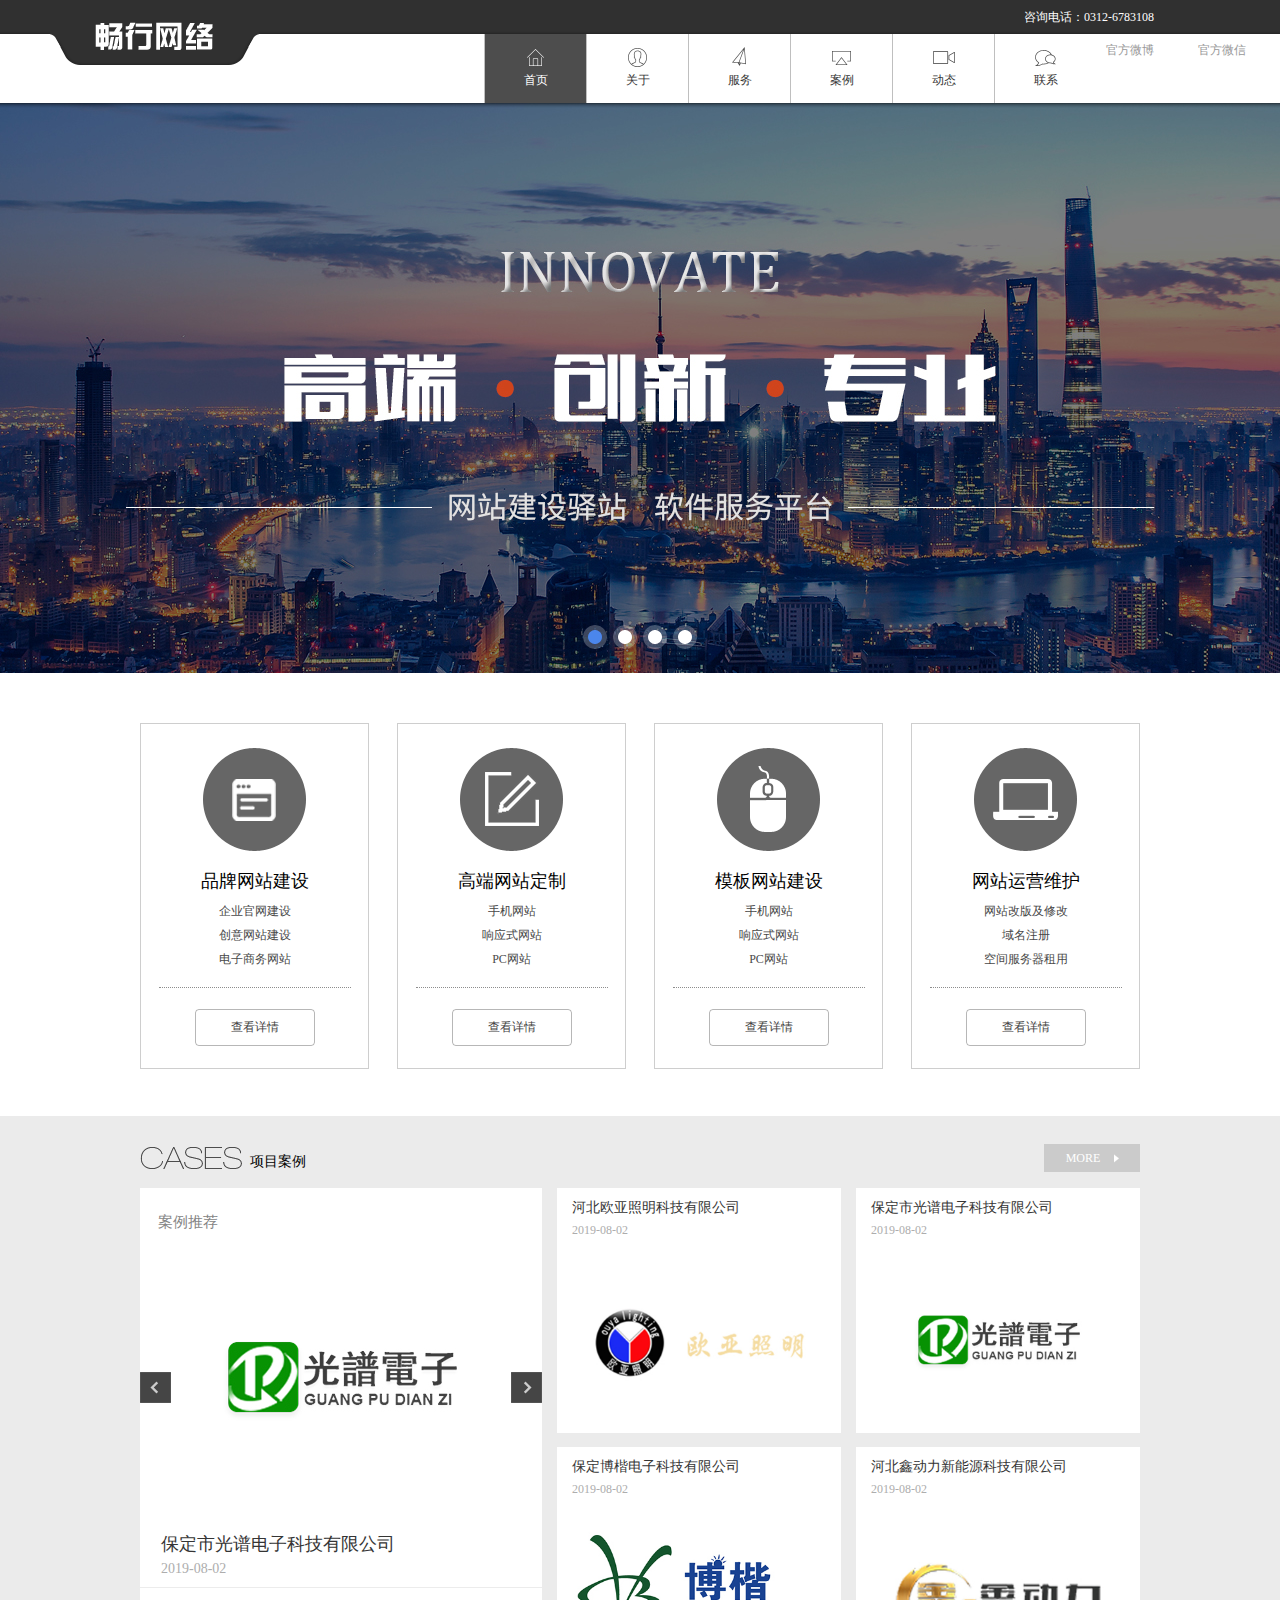
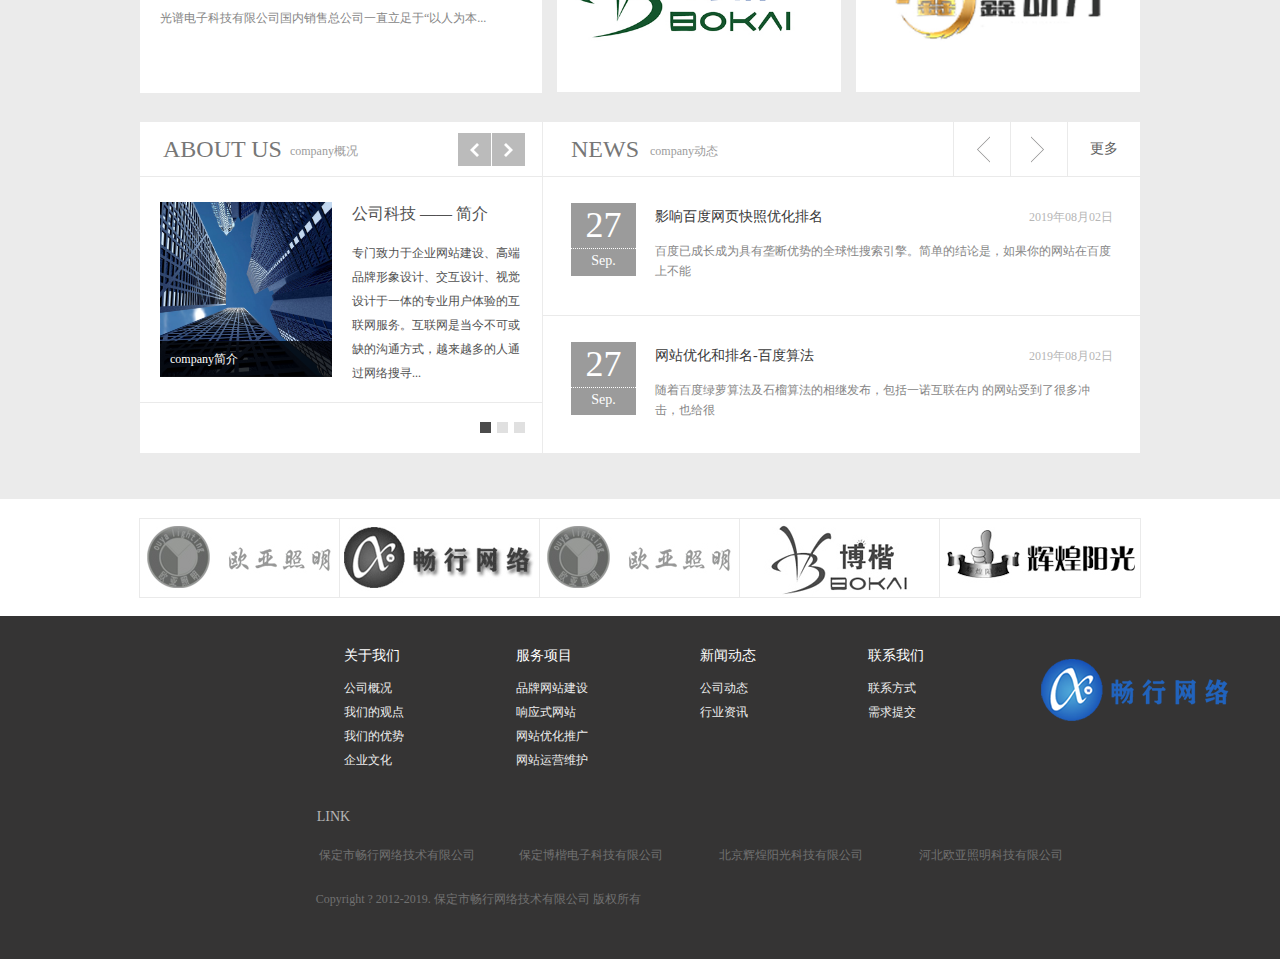
<file: index.html>
﻿<!DOCTYPE html>
<html>
    <head>
        <meta charset="utf-8">
        <title>畅行网络-首页</title>
        <meta name="keywords" content="" />
        <meta name="author" content="Baidu.com" />
        <meta name="description" content="" />
        <link rel="stylesheet" type="text/css" href="css/page.css" />
        <link rel="stylesheet" href="css/head.css">
        <link rel="stylesheet" href="css/footer.css">
        <link rel="stylesheet" href="css/backtop.css">
        <link rel="shortcut icon" href=" images/logo.ico">
        <script type="text/javascript" src="js/jquery-1.9.1.min.js"></script>
        <script type="text/javascript" src="js/tweenmax.min.js"></script>
        <script type="text/javascript" src="js/page.js"></script>
        <script src="js/common.js" type="text/javascript"></script>
        <link rel="shortcut icon" href="favicon.ico" type="image/x-icon"/>
    </head>
    
    <body>
        <div class="header">
            <div class="header_bar">
                 <h1 class="logo"> <a href="index.html"><img src="picture/logo.png" title="首页" alt="首页"></a> </h1>
                 <span style="margin-left:80%; line-height:34px;color:#fff;">咨询电话：0312-6783108</span>
                <ul id="social" class="social">
                    <li class="slist"> <a class="sfocus" href="javascript:void(0);">官方微博</a>
                        <div class="sqrcode_wrap">
                            <a class="sqrcode" href="javascript:void(0);">
                                <img src="picture/weibo185.png" title="扫一扫" alt="扫一扫" />
                            </a> <a class="slink" href="javascript:void(0);">新浪微博</a> 
                        </div>
                    </li>
                    <li class="slist"> <a class="sfocus" href="javascript:void(0);">官方微信</a>

                        <div class="sqrcode_wrap">
                            <a class="sqrcode" href="javascript:void(0);">
                                <img src="picture/weixin185.png" title="扫一扫" alt="扫一扫" />
                            </a> <a class="slink" href="javascript:void(0);">微信</a> 
                        </div>
                    </li>
                </ul>
            </div>
            <input type="hidden" value="1" id="hidTypeId" />
            <div id="menu" class="menu">
                <ul class="mwrap">
                    <li class="mli">
                        <a href="index.html" class="mlink" id="topMenu1"> 
                            <span class="mico mico_home">
                                <span class="micoi"></span>
                            </span> 
                            <span class="mname">首页</span> 
                        </a>
                    </li>
                    <li class="mli">
                        <a href="abouts.html" class="mlink curr" id="topMenu2"> <span class="mico mico_about"><span class="micoi"></span></span> <span class="mname">关于</span> 
                        </a>
                    </li>
                    <li class="mli">
                        <a href="service.html" class="mlink" id="topMenu3"> <span class="mico mico_service"><span class="micoi"></span></span> <span class="mname">服务</span> 
                        </a>
                    </li>
                    <li class="mli">
                        <a href="anli.html" class="mlink" id="topMenu4"> <span class="mico mico_case"><span class="micoi"></span></span> <span class="mname">案例</span> 
                        </a>
                    </li>
                    <li class="mli">
                        <a href="news.html" class="mlink" id="topMenu5"> <span class="mico mico_news"><span class="micoi"></span></span> <span class="mname">动态</span> 
                        </a>
                    </li>
                    <li class="mli">
                        <a href="contact.html" class="mlink" id="topMenu6"> <span class="mico mico_contact"><span class="micoi"></span></span> <span class="mname">联系</span> 
                        </a>
                    </li>
                </ul>
                <div class="mshadow"></div>
            </div>
        </div>
        <script type="text/javascript">
            var typeid = document.getElementById("hidTypeId").value;

            for (var i = 1; i <= 6; i++) {
                if (i == typeid) {
                    document.getElementById("topMenu" + i).className = "mlink curr";
                } else {
                    document.getElementById("topMenu" + i).className = "mlink";
                }
            }
        </script>
        <div class="header_bg"></div>
        <div class="banner">
            <div id="bannerQuery" class="bwrap">
                <ul class="bquery">
                    <li class="blist">
                        <a href="/service/" target="_blank">
                            <img src="picture/banner4.jpg" height="570" width="1920" title="banner01" alt="" />
                        </a>
                    </li>
                    <li class="blist">
                        <a href="/service/" target="_blank">
                            <img src="picture/banner1.jpg" title="banner02" alt="" />
                        </a>
                    </li>
                    <li class="blist">
                        <a href="/service/" target="_blank">
                            <img src="picture/banner3.jpg" title="banner03" alt="" />
                        </a>
                    </li>
                    <li class="blist">
                        <a href="/service/" target="_blank">
                            <img src="picture/banner2.jpg" title="banner04" alt="" />
                        </a>
                    </li>
                </ul>
            </div>
            <div class="bctrl">
                <div id="bannerCtrl" class="bctrli"></div>
            </div>
        </div>
        <div class="service">
            <ul id="service" class="serQuery">
                <li class="serLi">
                    <div class="serWrap">
                        <div class="serIco">
                            <img src="picture/index_1.png" width="103" height="103">
                        </div>
                         <h4 class="serTitle">品牌网站建设</h4>

                        <div class="serIntro">企业官网建设
                            <br/>创意网站建设
                            <br/>电子商务网站</div>
                        <div class="serLink"> <a class="serBtn" href="service.html"><span class="serBtnLink">查看详情</span><span class="serBtnHover">查看详情</span></a> 
                        </div>
                    </div>
                </li>
                <li class="serLi">
                        <div class="serWrap">
                            <div class="serIco">
                                <img src="picture/index_2.png" width="103" height="103"/>
                            </div>
                             <h4 class="serTitle">高端网站定制</h4>
    
                            <div class="serIntro">手机网站
                                <br/>响应式网站
                                <br/>PC网站</div>
                            <div class="serLink"> <a class="serBtn" href="service.html"><span class="serBtnLink">查看详情</span><span class="serBtnHover">查看详情</span></a> 
                            </div>
                        </div>
                    </li>
                <li class="serLi">
                    <div class="serWrap">
                        <div class="serIco">
                            <img src="picture/index_3.png" alt="" />
                        </div>
                         <h4 class="serTitle">模板网站建设</h4>

                        <div class="serIntro">手机网站
                            <br/>响应式网站
                            <br/>PC网站</div>
                        <div class="serLink"> <a class="serBtn" href="service.html"><span class="serBtnLink">查看详情</span><span class="serBtnHover">查看详情</span></a> 
                        </div>
                    </div>
                </li>
                <li class="serLi">
                    <div class="serWrap">
                        <div class="serIco">
                            <img src="picture/index_4.png" alt="" title="" />
                        </div>
                         <h4 class="serTitle">网站运营维护</h4>

                        <div class="serIntro">网站改版及修改
                            <br/>域名注册
                            <br/>空间服务器租用</div>
                        <div class="serLink"> <a class="serBtn" href="service.html"><span class="serBtnLink">查看详情</span><span class="serBtnHover">查看详情</span></a> 
                        </div>
                    </div>
                </li>
                <li class="serLi">
                    <div class="serWrap">
                        <div class="serIco">
                            <img src="picture/index_5.png" alt="" title="" />
                        </div>
                         <h4 class="serTitle">网站优化推广</h4>

                        <div class="serIntro">微信推广
                            <br/>SEO优化
                            <br/>产品推广</div>
                        <div class="serLink"> <a class="serBtn" href="service.html"><span class="serBtnLink">查看详情</span><span class="serBtnHover">查看详情</span></a> 
                        </div>
                    </div>
                </li>
            </ul>
        </div>
        <div class="introShow">
            <div class="icaseWrap">
                <div class="icaseHeader"> <a class="icaseDetLink" href="anli.html">MORE</a>

                    <div class="icaseName">项目案例</div>
                </div>
                <div id="caseSwitch" class="icaseBody">
                    <dl class="icaseLeft"> <dt class="icaseLeftTitle">案例推荐</dt>

                        <dd class="icaseLeftIntro">
                            <a class="icasebPrev" href="javascript:void(0);" title="上一张"></a>
                            <a class="icasebNext" href="javascript:void(0);" title="下一张"></a>
                            <ul class="icaseBanner">
                                <li class="icasebli">
                                    <a class="icasePic" href="anli.html" target="_blank">
                                        <img src="picture/index_gp.jpg" alt="保定市光谱电子科技有限公司" width="402" height="259" title="" />
                                    </a>
                                    <div class="icaseInfo">
                                         <h4 class="icaseTitle">保定市光谱电子科技有限公司</h4>
 <span class="icaseDate">2019-08-02</span> 
                                    </div>
                                    <div class="icaseIntro">光谱电子科技有限公司国内销售总公司一直立足于“以人为本...</div>
                                </li>
                                <li class="icasebli">
                                    <a class="icasePic" href="anli.html" target="_blank">
                                        <img src="picture/index_xdl.jpg" alt="河北鑫动力新能源科技有限公司" width="402" height="259" title="" />
                                    </a>
                                    <div class="icaseInfo">
                                         <h4 class="icaseTitle">河北鑫动力新能源科技有限公司</h4>
 <span class="icaseDate">2019-08-02</span> 
                                    </div>
                                    <div class="icaseIntro">河北鑫动力新能源科技有限公司是精心于锂电池管理系统....</div>
                                </li>
                                <li class="icasebli">
                                    <a class="icasePic" href="anli.html" target="_blank">
                                        <img src="picture/index_bk.jpg" alt="保定博楷电子科技有限公司" width="402" height="259" title="保定博楷电子科技有限公司" />
                                    </a>
                                    <div class="icaseInfo">
                                         <h4 class="icaseTitle">保定博楷电子科技有限公司</h4>
 <span class="icaseDate">2019-08-02</span> 
                                    </div>
                                    <div class="icaseIntro">电子产品研发；照明灯具、光伏设备及元器件、电光源、智能照明器具、灯用电器附件及其他照明器具制造与销售；太阳能发电工程施工...</div>
                                </li>
                                <li class="icasebli">
                                    <a class="icasePic" href="anli.html" target="_blank">
                                        <img src="picture/index_oy.jpg" alt="河北欧亚照明科技有限公司" width="402" height="259" title="" />
                                    </a>
                                    <div class="icaseInfo">
                                         <h4 class="icaseTitle">河北欧亚照明科技有限公司</h4>
 <span class="icaseDate">2019-08-02</span> 
                                    </div>
                                    <div class="icaseIntro">河北欧亚照明科技有限公司（石家庄市欧亚灯具厂）公司系河北省省级“重合同守信用企业”、“计量合格企业......</div>
                                </li>
                            </ul>
                        </dd>
                    </dl>
                    <ul id="icaseRight" class="icaseRight">
                        <li class="icaserQuery"> <a class="icaserTitle" href="anli.html" target="_blank">河北欧亚照明科技有限公司</a>  <span class="icaserDate">2019-08-02</span>

                            <div class="icaserPic">
                                <img src="picture/index_oy.jpg" width="284" height="180" title="河北欧亚照明科技有限公司" alt="河北欧亚照明科技有限公司" /> 
                            </div>
                        </li>
                        <li class="icaserQuery"> <a class="icaserTitle" href="anli.html" target="_blank">保定市光谱电子科技有限公司</a>  <span class="icaserDate">2019-08-02</span>

                            <div class="icaserPic">
                                <img src="picture/index_gp.jpg" width="284" height="180" title="保定市光谱电子科技有限公司" alt="保定市光谱电子科技有限公司" />
                            </div>
                        </li>
                        <li class="icaserQuery"> <a class="icaserTitle" href="anli.html" target="_blank">保定博楷电子科技有限公司</a>  <span class="icaserDate">2019-08-02</span>

                            <div class="icaserPic">
                                <img src="picture/index_bk.jpg" width="260" height="160" title="保定博楷电子科技有限公司" alt="保定博楷电子科技有限公司" /> 
                            </div>
                        </li>
                        <li class="icaserQuery"> <a class="icaserTitle" href="anli.html" target="_blank">河北鑫动力新能源科技有限公司</a>  <span class="icaserDate">2019-08-02</span>

                            <div class="icaserPic">
                                <img src="picture/index_xdl.jpg" width="284" height="180" title="河北鑫动力新能源科技有限公司" alt="河北鑫动力新能源科技有限公司" />
                            </div>
                        </li>
                    </ul>
                </div>
            </div>
            <div class="iaAndn">
                <div id="iabout" class="iabout">
                    <div class="iaHeader">
                        <a class="iaPrev" href="javascript:void(0);" title="上一个"></a>
                        <a class="iaNext" href="javascript:void(0);" title="下一个"></a>
                    </div>
                    <ul class="iaQuery">
                        <li class="iaList">
                            <div class="iaName"><span class="iaNameEn">ABOUT US</span><span class="iaNameCn">company概况</span>
                            </div>
                            <div class="iaBody">
                                <div class="iaPic">
                                    <a href="abouts.html">
                                        <img src="picture/index_jianjie.jpg" width="172" height="175" />
                                    </a> <span class="iaPicMask"></span>  <span class="iaPicName">company简介</span> 
                                </div>
                                <div class="iaIntro">
                                     <h4 class="iaTitle">公司科技 —— 简介</h4>

                                    <div class="iaContent">专门致力于企业网站建设、高端品牌形象设计、交互设计、视觉设计于一体的专业用户体验的互联网服务。互联网是当今不可或缺的沟通方式，越来越多的人通过网络搜寻...</div>
                                </div>
                            </div>
                        </li>
                        <li class="iaList">
                            <div class="iaName"><span class="iaNameEn">ABOUT US</span><span class="iaNameCn">company概况</span>
                            </div>
                            <div class="iaBody">
                                <div class="iaPic">
                                    <a href="abouts.html">
                                        <img src="picture/index_linian.jpg" width="172" height="175" />
                                    </a> <span class="iaPicMask"></span>  <span class="iaPicName">company理念</span> 
                                </div>
                                <div class="iaIntro">
                                     <h4 class="iaTitle">公司科技 —— 理念</h4>

                                    <div class="iaContent">我的网站科技以良好的商业信誉，完善的服务及深厚的技术力量，以客户服务为中心，专业为客户量身打造客户喜欢的网站平台。客户满意度是我们永恒的追求。我们通过敏锐...</div>
                                </div>
                            </div>
                        </li>
                        <li class="iaList">
                            <div class="iaName"><span class="iaNameEn">ABOUT US</span><span class="iaNameCn">company概况</span>
                            </div>
                            <div class="iaBody">
                                <div class="iaPic">
                                    <a href="abouts.html">
                                        <img src="picture/index_wenhua.jpg" width="172" height="175" />
                                    </a> <span class="iaPicMask"></span>  <span class="iaPicName">company文化</span> 
                                </div>
                                <div class="iaIntro">
                                     <h4 class="iaTitle">公司科技 —— 文化</h4>

                                    <div class="iaContent">专门致力于企业网站建设、高端品牌形象设计、交互设计、视觉设计于一体的专业用户体验的互联网服务。互联网是当今不可或缺的沟通方式，越来越多的人通过网络搜寻...</div>
                                </div>
                            </div>
                        </li>
                    </ul>
                    <div class="iaCtrl"></div>
                </div>
                <div id="iNews" class="iNews">
                    <div class="inHeader"> <a class="inMore" href="news.html">更多</a> 
                        <a class="inNext" href="javascript:void(0);" title="下一页"></a>
                        <a class="inPrev" href="javascript:void(0);" title="上一页"></a> <span class="inNameEn">NEWS</span>  <span class="inNameCn">company动态</span> 
                    </div>
                    <div class="inQueryWrap">
                        <ul class="inQuery">
                            <li class="inList">
                                <div class="inLableDate"><span class="indDay">27</span><span class="indMonth">Sep.</span>
                                </div> <span class="inDate">2019年08月02日</span>  <a href="news1.html" target="_blank" class="inTitle" title="">影响百度网页快照优化排名</a>

                                <div class="inIntro">百度已成长成为具有垄断优势的全球性搜索引擎。简单的结论是，如果你的网站在百度上不能</div>
                            </li>
                            <li class="inList">
                                <div class="inLableDate"><span class="indDay">27</span><span class="indMonth">Sep.</span>
                                </div> <span class="inDate">2019年08月02日</span>  <a href="news2.html" target="_blank" class="inTitle" title="">网站优化和排名-百度算法</a>

                                <div class="inIntro">随着百度绿萝算法及石榴算法的相继发布，包括一诺互联在内 的网站受到了很多冲击，也给很</div>
                            </li>
                            <li class="inList">
                                <div class="inLableDate"><span class="indDay">24</span><span class="indMonth">Sep.</span>
                                </div> <span class="inDate">2019年08月02日</span>  <a href="news3.html" target="_blank" class="inTitle" title="">怎样做好有价值的网站？</a>

                                <div class="inIntro">在此，根据多年来的市场调查与实践，总结出做好网站需要注意以下几点内容： 　　首先，我</div>
                            </li>
                        </ul>
                    </div>
                </div>
            </div>
        </div>
        <div class="picLink clearfix">
            <ul id="plQuery" class="plQuery">
                <li class="plList">
                    <a>
                        <img class="plGrey" src="picture/index_hezuob.jpg" width="199" height="78">
                        <img class="plColor" src="picture/index_hezuo3.jpg" width="199" height="78"  title="合作伙伴" alt="合作伙伴">
                    </a>
                </li>
                <li class="plList">
                    <a>
                        <img class="plGrey" src="picture/index_hezuoe.jpg" width="199" height="78" >
                        <img class="plColor" src="picture/index_hezuo6.jpg"  width="199" height="78" title="合作伙伴" alt="合作伙伴">
                    </a>
                </li>
                <li class="plList">
                    <a>
                        <img class="plGrey" src="picture/index_hezuob.jpg" width="199" height="78">
                        <img class="plColor" src="picture/index_hezuo3.jpg" width="199" height="78" title="合作伙伴" alt="合作伙伴">
                    </a>
                </li> 
                <li class="plList">
                    <a>
                        <img class="plGrey" src="picture/index_hezuoc.jpg" width="199" height="78" >
                        <img class="plColor" src="picture/index_hezuo4.jpg" width="199" height="78"  title="合作伙伴" alt="合作伙伴">
                    </a>
                </li>
                <li class="plList">
                    <a>
                        <img class="plGrey" src="picture/index_hezuod.jpg" width="199" height="78">
                        <img class="plColor" src="picture/index_hezuo5.jpg" width="199" height="78"  title="合作伙伴" alt="合作伙伴">
                    </a>
                </li>
                <li class="plList">
                    <a>
                        <img class="plGrey" src="picture/index_hezuoe.jpg" width="199" height="78" >
                        <img class="plColor" src="picture/index_hezuo6.jpg" width="199" height="78"  title="合作伙伴" alt="合作伙伴">
                    </a>
                </li>
            </ul>
        </div>
        <div class="webSite">
                <ul class="wsLink" >
                    <li class="wslList" style="margin-left:50px;"> <a  class="wslName" href="abouts.html"><span>关于我们</span></a> 
    
                        <ul class="wslcQuery">
                            <li> <a>公司概况</a>
                            </li>
                            <li> <a>我们的观点</a>
                            </li>
                            <li> <a>我们的优势</a>
                            </li>
                            <li> <a>企业文化</a>
                            </li>
                        </ul>
                    </li>
                    <li class="wslList"><a  class="wslName" href="abouts.html"><span>服务项目</span>
    
                        <ul class="wslcQuery">
                            <li> <a>品牌网站建设</a>
                            </li>
                            <li> <a>响应式网站</a>
                            </li>
                            <li> <a>网站优化推广</a>
                            </li>
                            <li> <a>网站运营维护</a>
                            </li>
                        </ul>
                    </li>
                    <li class="wslList"><a  class="wslName" href="news.html"><span>新闻动态</span>
    
                        <ul class="wslcQuery">
                            <li> <a>公司动态</a>
                            </li>
                            <li> <a>行业资讯</a>
                            </li>
                        </ul>
                    </li>
                    <li class="wslList"><a  class="wslName" href="contact.html"><span>联系我们</span>
    
                        <ul class="wslcQuery">
                            <li> <a>联系方式</a>
                            </li>
                            <li> <a>需求提交</a>
                            </li>
                        </ul>
                    </li>
                    <li class="wslList">
                            <ul  class="wslcQuery">
                                    <li><span class="wscKey"><img src="picture/index_hezuo6.png" alt=""></span>
                                    </li>
                            </ul>
                    </li>
                   
                </ul>       
            <div class="textLink">
    
                <div class="back">
                        <div class="tlHeader"><p>友情链接 <span class="tlNameEn">/ LINK</span></p></div>
                </div>
                
                <ul class="linkQuery">
                    <li><a href='http://www.bdgp-led.com/' target='_blank'>保定市畅行网络技术有限公司</a> 
                    </li>
                    <li><a href='https://www.11467.com/qiye/33601816.htm' target='_blank'>保定博楷电子科技有限公司</a> 
                    </li>
                    <li><a href='http://www.bdgp-led.com/' target='_blank'>北京辉煌阳光科技有限公司</a> 
                    </li>
                    <li><a href='http://www.bdgp-led.com/' target='_blank'>河北欧亚照明科技有限公司</a> 
                    </li>
                </ul>
                <!-- <div class="fengexian"></div> -->
                <div class="footerWrap">
                    <p>Copyright ? 2012-2019.    保定市畅行网络技术有限公司  版权所有</p>
                </div>
            </div>
        </div>
            <div class="footer"> 
                <div id="backTop" class="backTop">  <a class="btqrShow" style="background-image:none;text-align:center;color:#fff;font-size:18px;line-height:66px;text-decoration:none;" href="tencent://message/?uin=763976120">客服</a>
                    <div id="btqrImg" class="btqrImg">
                        <img src="picture/qq172.png" alt="返回顶部" title="返回顶部">
                    </div>
                    <a id="btqrShow" class="btqrShow" href="javascript:void(0);"></a>
                    <a id="btBtn" class="btBtn" href="javascript:void(0);"></a>
                    
                </div>
            </body>
</html>
</file>
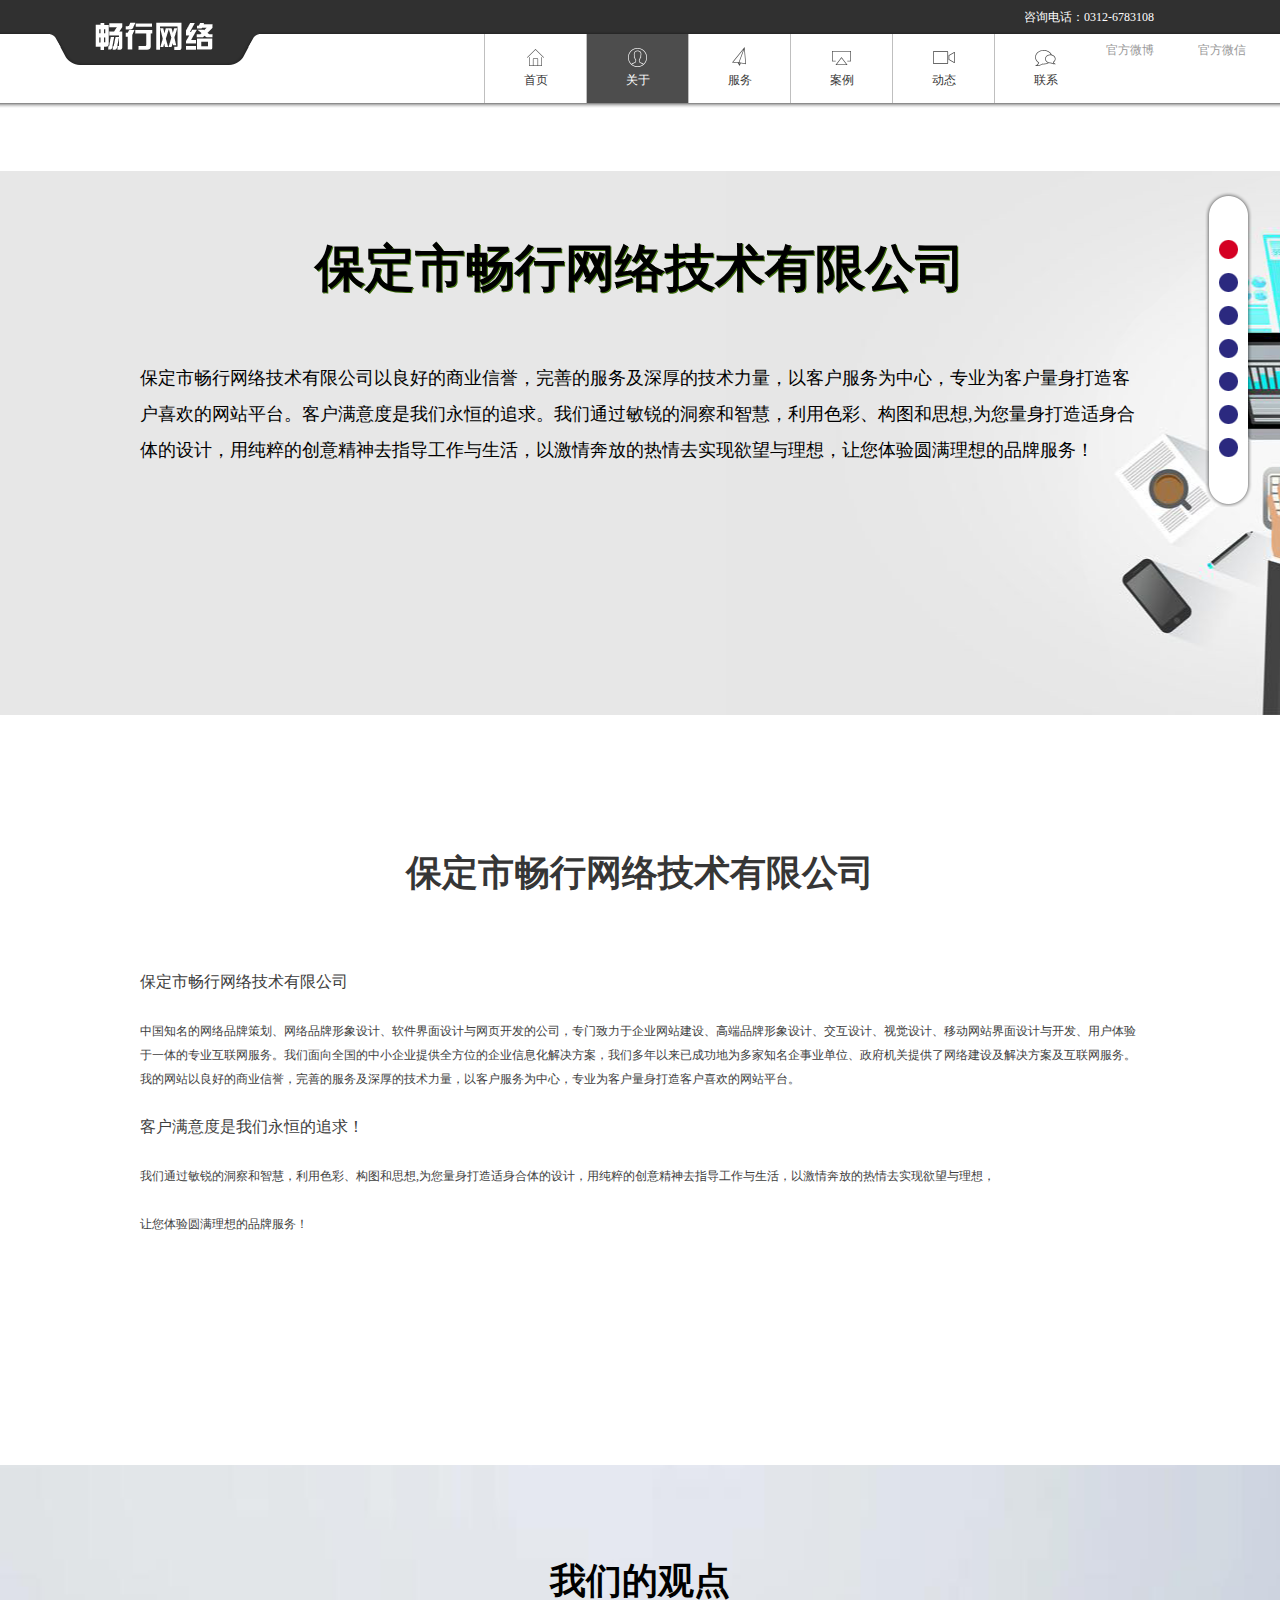
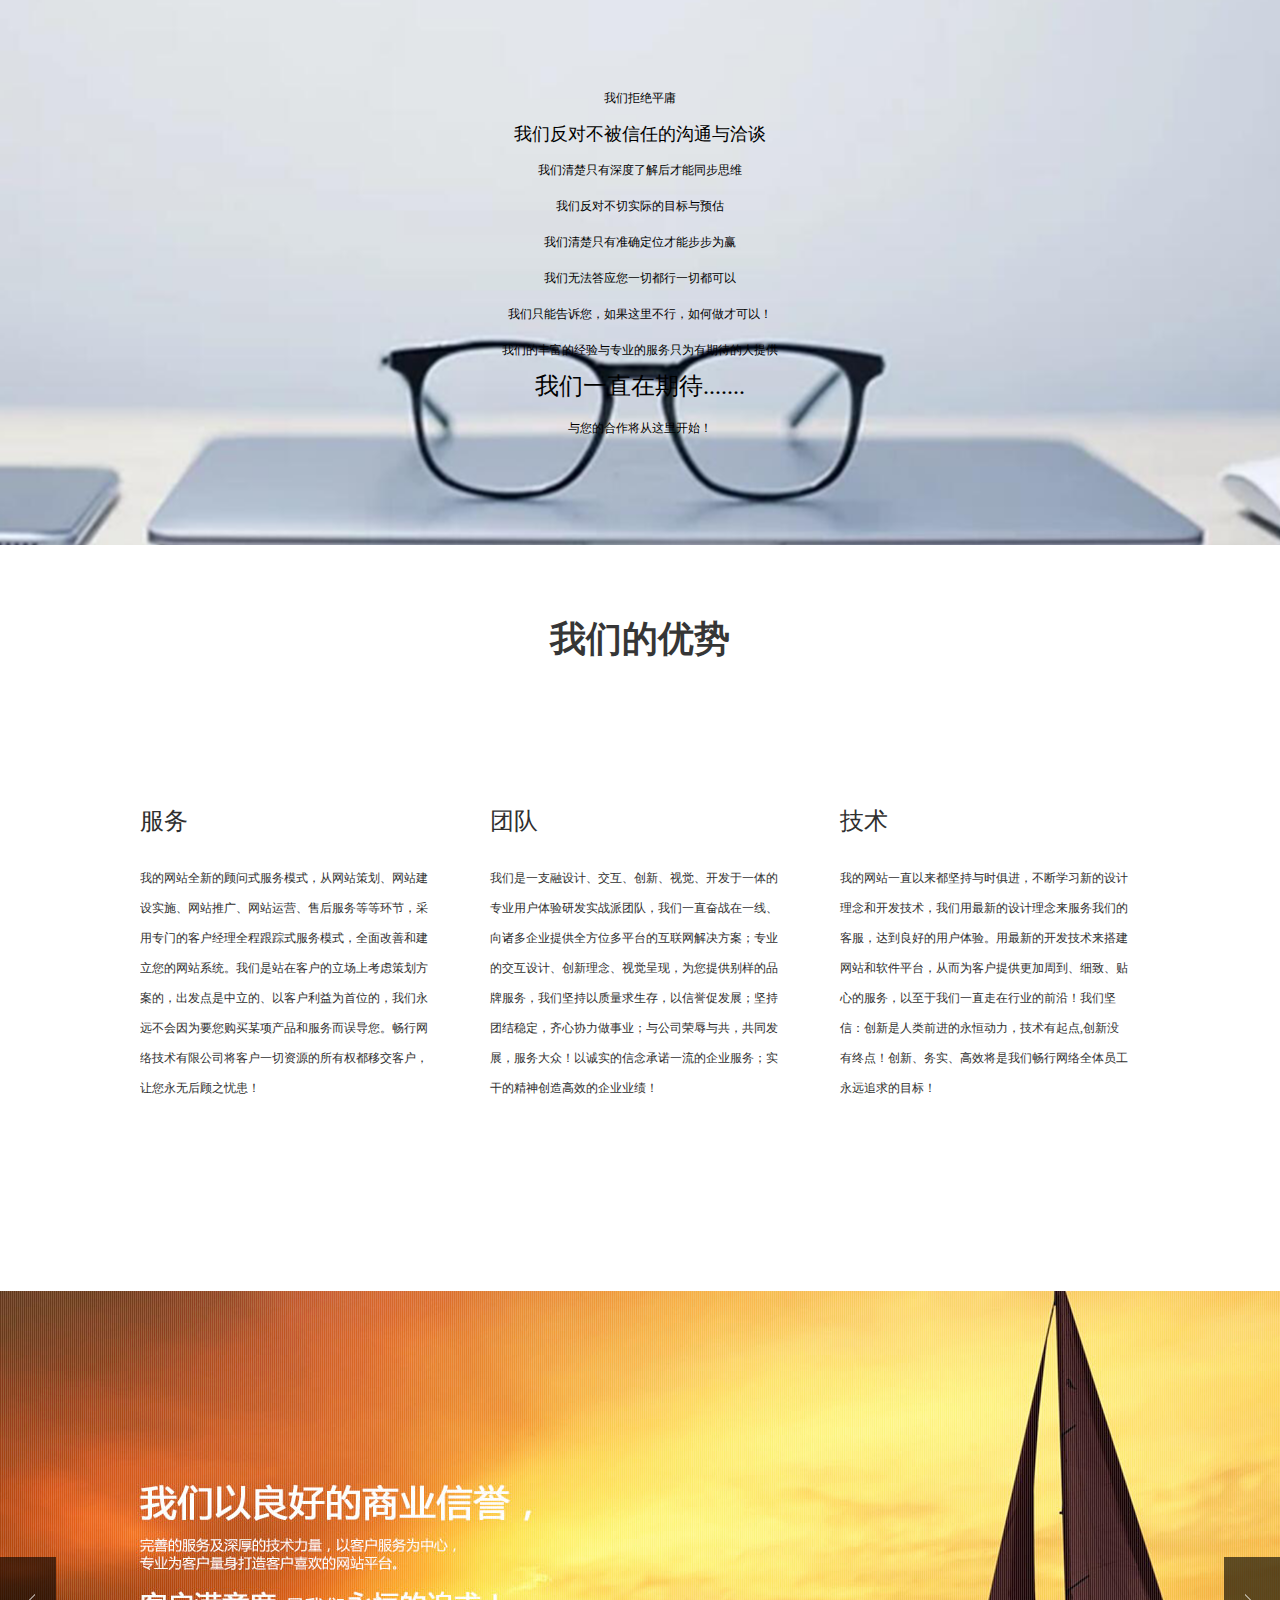
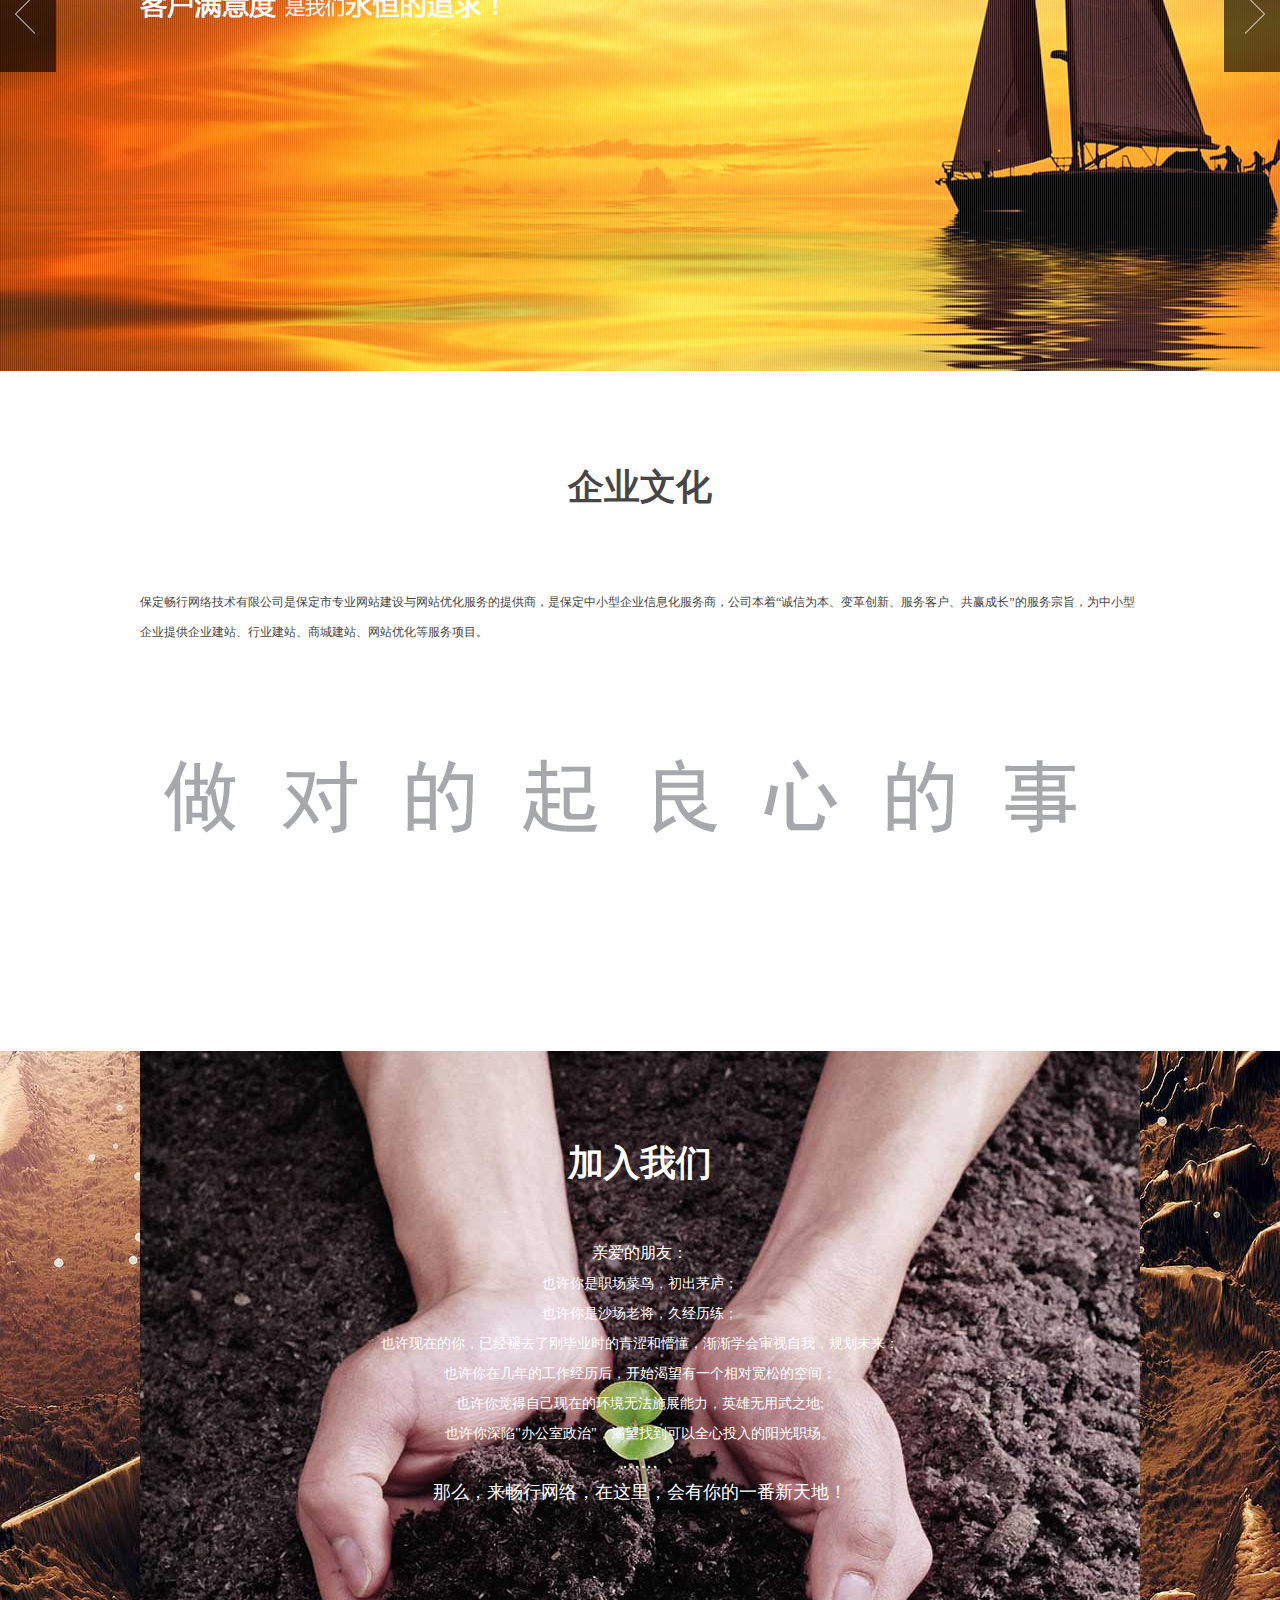
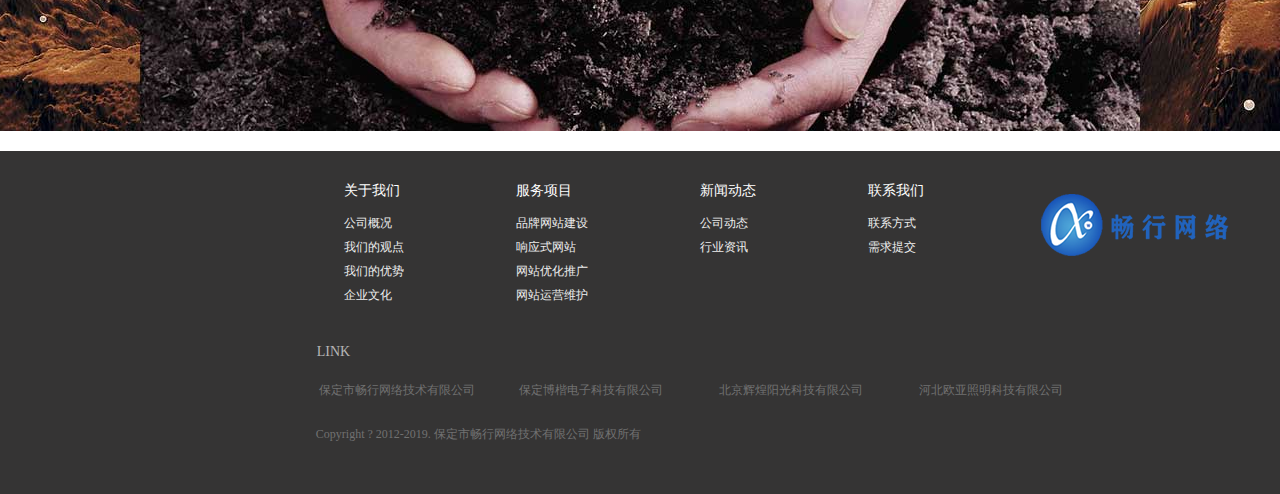
<file: abouts.html>
﻿<!DOCTYPE html>
<html>
    <head>
    <meta charset="utf-8">
    <title>畅行网络—关于</title>
    <meta name="keywords" content="" />
    <meta name="description" content="" />
    <link rel="stylesheet" type="text/css" href="css/page.css"/>
    <link rel="stylesheet" href="css/head.css"> 
    <link rel="stylesheet" type="text/css" href="css/footer.css" />
    <link rel="stylesheet" href="css/abouts.css">
    <link rel="stylesheet" href="css/backtop.css">
    <link rel="shortcut icon" href=" images/logo.ico">
    <script type="text/javascript" src="js/jquery-1.9.1.min.js"></script>
    <script type="text/javascript" src="js/tweenmax.min.js"></script>
    <script type="text/javascript" src="js/page.js"></script>
    <style type="text/css">
.astep_1 {
	height: 680px;
	background: url(picture/about_2.png) no-repeat center center;
}
.astep_3 {
	height: 596px;
	padding: 84px 0 0;
	background: url(picture/about_1.png) no-repeat center center;
	text-align: center;
}
.astep_6 {
	height: 680px;
	width: 1000px;
	margin: 0 auto;
	background: url(picture/abouts_3.png) no-repeat center 172px;
}
.astep_7 {
	height: 680px;
	background: url(images/20147142055477.jpg) no-repeat center center;
}
</style>
    <script src="js/common.js" type="text/javascript"></script>
    
    </head>
    <body>
<div class="header">
      <div class="header_bar">
    <h1 class="logo"> <a href="index.html"><img src="picture/logo.png" title="moumou" alt="moumou"></a> </h1>
      <span style="margin-left:80%; line-height:34px;color:#fff;">咨询电话：0312-6783108</span>
    <ul id="social" class="social">
          <li class="slist"> <a class="sfocus" href="javascript:void(0);">官方微博</a>
        <div class="sqrcode_wrap"> <a class="sqrcode" href="javascript:void(0);"><img src="picture/weibo185.png" title="扫一扫"  alt="扫一扫" /></a> <a class="slink" href="javascript:void(0);">新浪微博</a> </div>
      </li>
          <li class="slist"> <a class="sfocus" href="javascript:void(0);">官方微信</a>
        <div class="sqrcode_wrap"> <a class="sqrcode" href="javascript:void(0);"><img src="picture/weixin185.png" title="扫一扫"  alt="扫一扫" /></a> <a class="slink" href="javascript:void(0);">微信</a> </div>
      </li>
        </ul>
  </div>
      <input type="hidden" value="2" id="hidTypeId" />
      <div id="menu" class="menu">
    <ul class="mwrap">
          <li class="mli"> <a href="index.html" class="mlink" id="topMenu1"> <span class="mico mico_home"><span class="micoi"></span></span> <span class="mname">首页</span> </a> </li>
          <li class="mli"> <a href="abouts.html" class="mlink curr" id="topMenu2"> <span class="mico mico_about"><span class="micoi"></span></span> <span class="mname">关于</span> </a> </li>
          <li class="mli"> <a href="service.html" class="mlink" id="topMenu3"> <span class="mico mico_service"><span class="micoi"></span></span> <span class="mname">服务</span> </a> </li>
          <li class="mli"> <a href="anli.html" class="mlink" id="topMenu4"> <span class="mico mico_case"><span class="micoi"></span></span> <span class="mname">案例</span> </a> </li>
          <li class="mli"> <a href="news.html" class="mlink" id="topMenu5"> <span class="mico mico_news"><span class="micoi"></span></span> <span class="mname">动态</span> </a> </li>
          <li class="mli"> <a href="contact.html" class="mlink" id="topMenu6"> <span class="mico mico_contact"><span class="micoi"></span></span> <span class="mname">联系</span> </a> </li>
        </ul>
    <div class="mshadow"></div>
  </div>
    </div>
<script type="text/javascript">
        var typeid= document.getElementById("hidTypeId").value;
        
      for(var i = 1 ;i <= 6;i++)
      {
        if(i == typeid){
            document.getElementById("topMenu" + i).className="mlink curr";
        }else
        {
             document.getElementById("topMenu" + i).className="mlink";
        }
      }
    </script>
    
<div class="header_bg"></div>
<div class="aboutWrap">
      <div class="aboutSide">
    <div class="aboutSideTop"></div>
    <input type="hidden" name="hidZhou" id="hidZhou" />
    <div id="aboutSide" class="aboutSideLink"> <a href="javascript:void(0);" class="curr"></a> <a href="javascript:void(0);" class=""></a> <a href="javascript:void(0);" class=""></a> <a href="javascript:void(0);" class=""></a> <a href="javascript:void(0);" class=""></a> <a href="javascript:void(0);" class=""></a> <a href="javascript:void(0);" class=""></a> </div>
    <div class="aboutSideBottom"></div>
  </div>
      <ul id="astepWrap" class="astepWrap">
    <li class="astep astep_1">
          <h4 class="asTitle" style="text-shadow: 1px 1px #40730e;color:#92bf30;"><span style="color:#000;"><br />
            <span style="font-size:50px;"><br />
          保定市畅行网络技术有限公司</span></span></h4>
          <div class="asContent">
        <p><span style="font-size:18px;color:#000;">保定市畅行网络技术有限公司以良好的商业信誉，完善的服务及深厚的技术力量，以客户服务为中心，专业为客户量身打造客户喜欢的网站平台。客户满意度是我们永恒的追求。我们通过敏锐的洞察和智慧，利用色彩、构图和思想,为您量身打造适身合体的设计，用纯粹的创意精神去指导工作与生活，以激情奔放的热情去实现欲望与理想，让您体验圆满理想的品牌服务！</span></p>
      </div>
        </li>
    <li class="astep astep_2">
          <h4 class="asTitle">保定市畅行网络技术有限公司</h4>
          <div class="asContent">
        <p class="p0"> <span style="font-size:14px;"><span style="font-size:16px;"><br />
          <strong>保定市畅行网络技术有限公司</strong><br />
          </span><br />
          <span style="font-size:12px;">中国知名的网络品牌策划、网络品牌形象设计、软件界面设计与网页开发的公司，专门致力于企业网站建设、高端品牌形象设计、交互设计、视觉设计、移动网站界面设计与开发、用户体验于一体的专业互联网服务。我们面向全国的中小企业提供全方位的企业信息化解决方案，我们多年以来已成功地为多家知名企事业单位、政府机关提供了网络建设及解决方案及互联网服务。我的网站以良好的商业信誉，完善的服务及深厚的技术力量，以客户服务为中心，专业为客户量身打造客户喜欢的网站平台。<br />
          <br />
          <span style="font-size:16px;"><strong>客户满意度是我们永恒的追求！</strong></span><br />
          <br />
          我们通过敏锐的洞察和智慧，利用色彩、构图和思想,为您量身打造适身合体的设计，用纯粹的创意精神去指导工作与生活，以激情奔放的热情去实现欲望与理想，<br />
          <br />
          让您体验圆满理想的品牌服务！</span></span> </p>
      </div>
        </li>
    <li class="astep astep_3">
          <h4 class="asTitle">我们的观点</h4>
          <div class="asContent">
        <p>
        <p class="p0" style="text-align:center;"> <span style="font-size:12px;color:#000000;">我们拒绝平庸</span> </p>
        <div style="text-align:center;"> <span style="color:#000000;line-height:1.5;">我们反对不被信任的沟通与洽谈</span> </div>
        <span style="font-size:12px;color:#FFFFFF;">
            <div style="text-align:center;"> <span style="line-height:1.5;color:#000000;">我们清楚只有深度了解后才能同步思维</span> </div>
            </span> <span style="font-size:12px;color:#FFFFFF;">
            <div style="text-align:center;"> <span style="line-height:1.5;color:#000000;">我们反对不切实际的目标与预估</span> </div>
            </span> <span style="font-size:12px;color:#FFFFFF;">
            <div style="text-align:center;"> <span style="line-height:1.5;color:#000000;">我们清楚只有准确定位才能步步为赢</span> </div>
            </span> <span style="font-size:12px;color:#FFFFFF;">
            <div style="text-align:center;"> <span style="line-height:1.5;color:#000000;">我们无法答应您一切都行一切都可以</span> </div>
            </span> <span style="font-size:12px;color:#FFFFFF;">
            <div style="text-align:center;"> <span style="line-height:1.5;color:#000000;">我们只能告诉您，如果这里不行，如何做才可以！</span> </div>
            </span> <span style="font-size:12px;color:#FFFFFF;">
            <div style="text-align:center;"> <span style="line-height:1.5;color:#000000;">我们的丰富的经验与专业的服务只为有期待的人提供</span> </div>
            </span> <span style="font-size:12px;color:#FFFFFF;">
            <div style="text-align:center;"> <span style="line-height:1.5;color:#000000;font-size:24px;">我们一直在期待.......</span> </div>
            </span>
        <p class="p0" style="text-align:center;"> <span style="font-size:12px;color:#000000;">与您的合作将从这里开始！</span> </p>
        </p>
      </div>
        </li>
    <li class="astep astep_4">
          <h4 class="asTitle">我们的优势</h4>
          <ul class="asSup">
        <li class="asSupl">
              <h5 class="asSuplTitle">服务</h5>
              <div class="asSuplIntro">我的网站全新的顾问式服务模式，从网站策划、网站建设实施、网站推广、网站运营、售后服务等等环节，采用专门的客户经理全程跟踪式服务模式，全面改善和建立您的网站系统。我们是站在客户的立场上考虑策划方案的，出发点是中立的、以客户利益为首位的，我们永远不会因为要您购买某项产品和服务而误导您。畅行网络技术有限公司将客户一切资源的所有权都移交客户，<span>让您永无后顾之忧患！</span><br />
          </div>
            </li>
        <li class="asSupl">
              <h5 class="asSuplTitle">团队</h5>
              <div class="asSuplIntro"> 我们是一支融设计、交互、创新、视觉、开发于一体的专业用户体验研发实战派团队，我们一直奋战在一线、向诸多企业提供全方位多平台的互联网解决方案；专业的交互设计、创新理念、视觉呈现，为您提供别样的品牌服务，我们坚持以质量求生存，以信誉促发展；坚持团结稳定，齐心协力做事业；与公司荣辱与共，共同发展，服务大众！以诚实的信念承诺一流的企业服务；实干的精神创造高效的企业业绩！<br />
            <br />
          </div>
            </li>
        <li class="asSupl">
              <h5 class="asSuplTitle">技术</h5>
              <div class="asSuplIntro"><span>我的网站一直以来都坚持与时俱进，不断学习新的设计理念和开发技术，我们用最新的设计理念来服务我们的客服，达到良好的用户体验。用最新的开发技术来搭建网站和软件平台，从而为客户提供更加周到、细致、贴心的服务，以至于我们一直走在行业的前沿！我们坚信：创新是人类前进的永恒动力，技术有起点,创新没有终点！创新、务实、高效将是我们畅行网络全体员工永远追求的目标！</span></div>
            </li>
      </ul>
        </li>
    <li class="astep astep_5"> <a id="asPrev" href="javascript:void(0);" class="as5Prev"></a> <a id="asNext" href="javascript:void(0);" class="as5Next"></a>
          <ul id="as5Query" class="as5Query">
        <li><img src="picture/20147142055621.jpg" alt="moumou-信誉" title="moumou-信誉" /></li>
        <li><img src="picture/20147142055101.jpg" alt="moumou-创新" title="moumou-创新" /></li>
        <li><img src="picture/20147142055900.jpg" alt="moumou-实干" title="moumou-实干" /></li>
      </ul>
        </li>
    <li class="astep astep_6">
          <h4 class="asTitle">企业文化</h4>
          <div class="asContent">
        <p><span style="font-size:12px;line-height:18px;">保定畅行网络技术有限公司是保定市专业网站建设与网站优化服务的提供商，是保定中小型企业信息化服务商，公司本着“诚信为本、变革创新、服务客户、共赢成长”的服务宗旨，为中小型企业提供企业建站、行业建站、商城建站、网站优化等服务项目。</span></p>
      </div>
        </li>
    <li class="astep astep_7">
          <div class="as7Wrap">
        <h4 class="asTitle">加入我们</h4>
        <div class="asContent">
              <p>
              <div style="text-align:center;"> <span style="line-height:1.5;font-size:16px;">亲爱的朋友：</span> </div>
              <div style="text-align:center;"> <span style="line-height:1.5;">也许你是职场菜鸟，初出茅庐；</span> </div>
              <div style="text-align:center;"> <span style="line-height:1.5;">也许你是沙场老将，久经历练；</span> </div>
              <div style="text-align:center;"> <span style="line-height:1.5;">也许现在的你，已经褪去了刚毕业时的青涩和懵懂，渐渐学会审视自我，规划未来；</span> </div>
              <div style="text-align:center;"> <span style="line-height:1.5;">也许你在几年的工作经历后，开始渴望有一个相对宽松的空间；</span> </div>
              <div style="text-align:center;"> <span style="line-height:1.5;">也许你觉得自己现在的环境无法施展能力，英雄无用武之地;</span> </div>
              <div style="text-align:center;"> <span style="line-height:1.5;">也许你深陷"办公室政治"，渴望找到可以全心投入的阳光职场。</span> </div>
              <div style="text-align:center;"> <span style="line-height:1.5;font-size:18px;"><strong>……</strong></span> </div>
              <div style="text-align:center;"> <span style="line-height:1.5;font-size:18px;"><strong>那么，来畅行网络，在这里，会有你的一番新天地！</strong></span> </div>
              <br />
              <span style="color:#494949;font-family:楷体;font-size:15px;line-height:25px;background-color:#FFFFFF;"></span>
              </p>
            </div>
      </div>
        </li>
  </ul>
    </div>
    <div class="webSite">
        <ul class="wsLink" >
            <li class="wslList" style="margin-left:50px;"> <a  class="wslName" href="abouts.html"><span>关于我们</span></a> 

                <ul class="wslcQuery">
                    <li> <a>公司概况</a>
                    </li>
                    <li> <a>我们的观点</a>
                    </li>
                    <li> <a>我们的优势</a>
                    </li>
                    <li> <a>企业文化</a>
                    </li>
                </ul>
            </li>
            <li class="wslList"><a  class="wslName" href="abouts.html"><span>服务项目</span>

                <ul class="wslcQuery">
                    <li> <a>品牌网站建设</a>
                    </li>
                    <li> <a>响应式网站</a>
                    </li>
                    <li> <a>网站优化推广</a>
                    </li>
                    <li> <a>网站运营维护</a>
                    </li>
                </ul>
            </li>
            <li class="wslList"><a  class="wslName" href="news.html"><span>新闻动态</span>

                <ul class="wslcQuery">
                    <li> <a>公司动态</a>
                    </li>
                    <li> <a>行业资讯</a>
                    </li>
                </ul>
            </li>
            <li class="wslList"><a  class="wslName" href="contact.html"><span>联系我们</span>

                <ul class="wslcQuery">
                    <li> <a>联系方式</a>
                    </li>
                    <li> <a>需求提交</a>
                    </li>
                </ul>
            </li>
            <li class="wslList">
                    <ul  class="wslcQuery">
                            <li><span class="wscKey"><img src="picture/index_hezuo6.png" alt=""></span>
                            </li>
                    </ul>
            </li>
           
        </ul>      
    <div class="textLink">

        <div class="back">
                <div class="tlHeader">友情链接 <span class="tlNameEn">/ LINK</span></div>
        </div>
        
        <ul class="linkQuery">
            <li><a href='http://www.bdgp-led.com/' target='_blank'>保定市畅行网络技术有限公司</a> 
            </li>
            <li><a href='https://www.11467.com/qiye/33601816.htm' target='_blank'>保定博楷电子科技有限公司</a> 
            </li>
            <li><a href='http://www.bdgp-led.com/' target='_blank'>北京辉煌阳光科技有限公司</a> 
            </li>
            <li><a href='http://www.bdgp-led.com/' target='_blank'>河北欧亚照明科技有限公司</a> 
            </li>
        </ul>
        <!-- <div class="fengexian"></div> -->
        <div class="footerWrap">
            <p>Copyright ? 2012-2019.    保定市畅行网络技术有限公司  版权所有</p>
        </div>
    </div>
</div>
  <script>
    $('.section5 .bg53 a').hover(function(){
      $('.section5 .bg53 a i').addClass('on');
    },
      function(){
        $('.section5 .bg53 a i').removeClass('on');
      }
    )
    
    $('.section3 .bg32 .img1').hover(function(){
      $(this).attr('src','http://www.km-jz.cn/templets/lanse/img1/bg_33.gif')
    },
    function(){
       $(this).attr('src','http://www.km-jz.cnimages/bg_33_h.gif')
      }
    )
    $('.section3 .bg32 .img2').hover(function(){
      $(this).attr('src','http://www.km-jz.cn/templets/lanse/img1/bg_34.gif')
    },
    function(){
       $(this).attr('src','http://www.km-jz.cnimages/bg_34_h.gif')
      }
    )
    $('.section3 .bg32 .img3').hover(function(){
      $(this).attr('src','http://www.km-jz.cn/templets/lanse/img1/bg_35.gif')
    },
    function(){
       $(this).attr('src','http://www.km-jz.cnimages/bg_35_h.gif')
      }
    )
    $('.section3 .bg32 .img4').hover(function(){
      $(this).attr('src','http://www.km-jz.cn/templets/lanse/img1/bg_36.gif')
    },
    function(){
       $(this).attr('src','http://www.km-jz.cnimages/bg_36_h.gif')
      }
    )
    
    $(window).load(function(){
      var hh = $('.section5 .bg521').height();
      $('.section5 .bg522').height(hh);
    })
    
    function showImg() 
    { 
        if($('.section2 .bg23 .bg232').css('display') == "none")    
           $('.section2 .bg23 .bg232').fadeIn(200) 
        else 
            $('.section2 .bg23 .bg232').fadeOut(200)  
        setTimeout('showImg()',300);               
    } 
    showImg(); 
    </script> 



<div class="footer">
  <div id="backTop" class="backTop"> <a class="btqrShow"
      style="background-image:none;text-align:center;color:#fff;font-size:18px;line-height:66px;text-decoration:none;"
      href="tencent://message/?uin=763976120">客服</a>
    <div id="btqrImg" class="btqrImg">
      <img src="picture/qq172.png" alt="返回顶部" title="返回顶部">
    </div>
    <a id="btqrShow" class="btqrShow" href="javascript:void(0);"></a>
    <a id="btBtn" class="btBtn" href="javascript:void(0);"></a>
  </div>
  <script type="text/javascript" src="js/jquery.min.js"></script>
  <script type="text/javascript" src="js/jquery.mousewheel.min.js"></script>
  <script type="text/javascript" src="js/pictureViewer.js"></script>
</body>
</html>
</file>
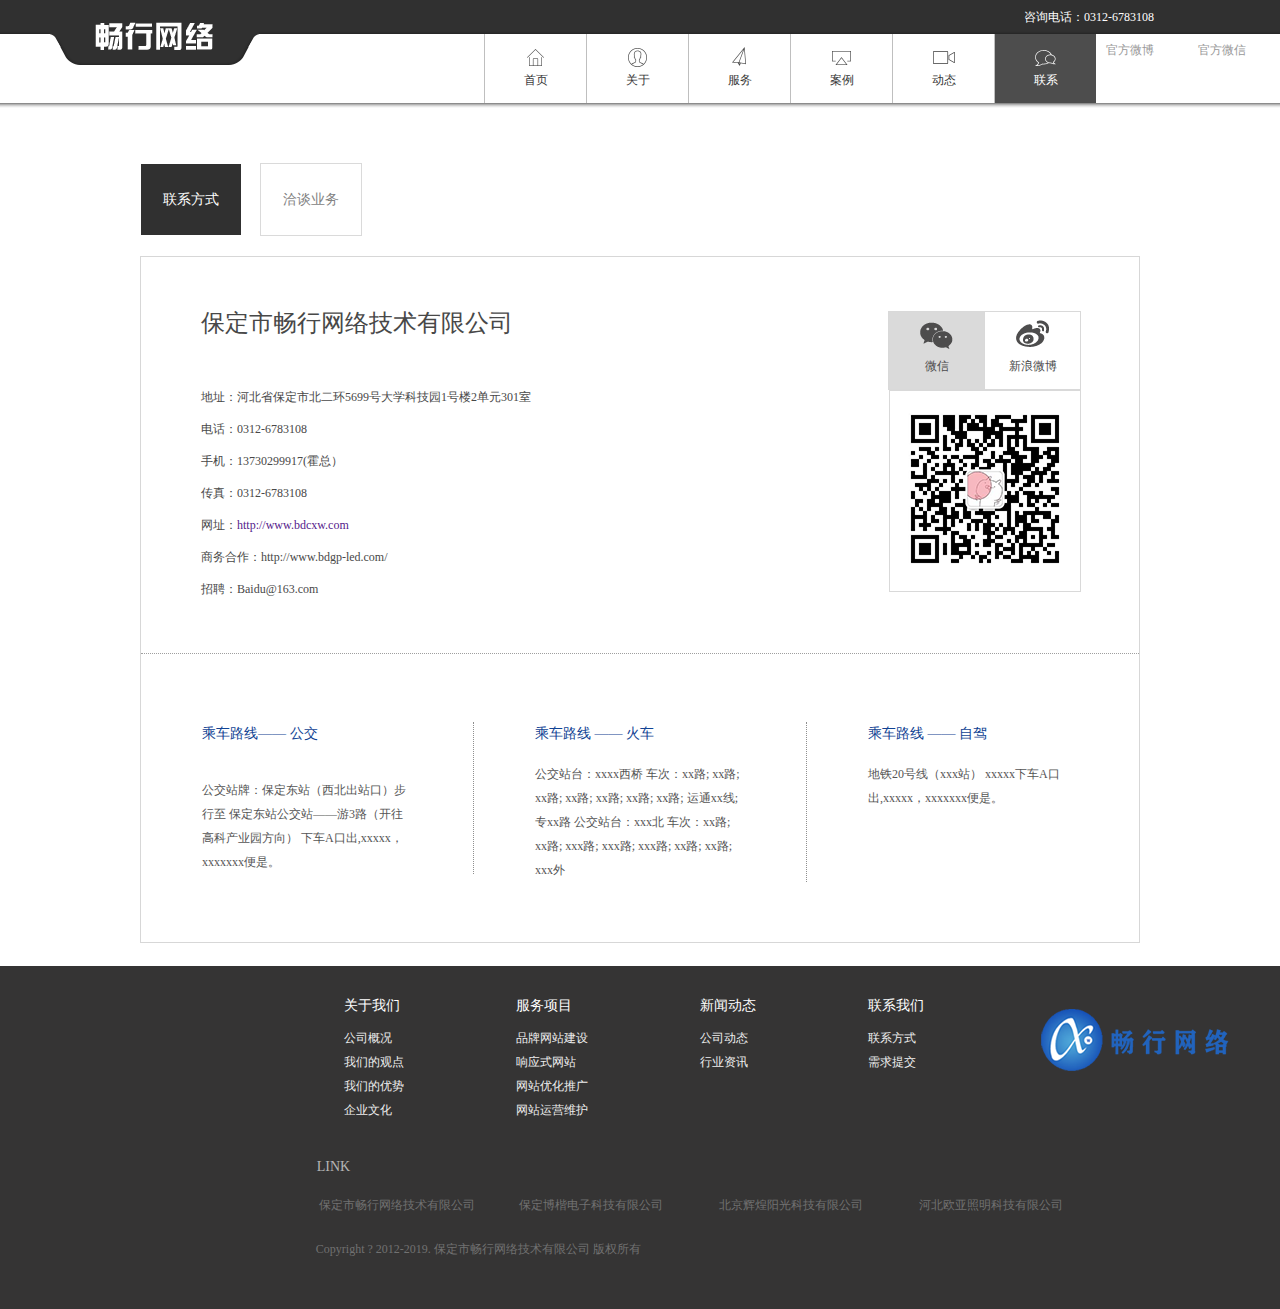
<file: contact.html>
﻿<!DOCTYPE html>
<html>
<head>
	<meta charset="utf-8">
	<title>畅行网络—联系</title>
    <meta name="keywords" content="" />
    <meta name="description" content="" />
	<link rel="stylesheet" type="text/css" href="css/page.css">
	<link rel="stylesheet" type="text/css" href="css/footer.css" />
	<link rel="stylesheet" href="css/head.css">
	<link rel="stylesheet" href="css/backtop.css">
	<link rel="shortcut icon" href=" images/logo.ico">
	<script type="text/javascript" src="js/jquery-1.9.1.min.js"></script>
	<script type="text/javascript" src="js/tweenmax.min.js"></script>
	<script type="text/javascript" src="js/page.js"></script>
    <script src="js/common.js" type="text/javascript"></script>
</head>
<body>
<div class="header">
		<div class="header_bar">
			<h1 class="logo">
			<a href="index.html"><img src="picture/logo.png" title="首页" alt="首页"></a>
			</h1>
			<span style="margin-left:80%; line-height:34px;color:#fff;">咨询电话：0312-6783108</span>
			<ul id="social" class="social">
				
				<li class="slist">
					<a class="sfocus" href="javascript:void(0);">官方微博</a>
					<div class="sqrcode_wrap">
						<a class="sqrcode" href="javascript:void(0);"><img src="picture/weibo185.png" title="扫一扫"  alt="扫一扫" /></a>
						<a class="slink" href="javascript:void(0);">新浪微博</a>
					</div>
				</li>
				<li class="slist">
					<a class="sfocus" href="javascript:void(0);">官方微信</a>
					<div class="sqrcode_wrap">
						<a class="sqrcode" href="javascript:void(0);"><img src="picture/weixin185.png" title="扫一扫"  alt="扫一扫" /></a>
						<a class="slink" href="javascript:void(0);">微信</a>
					</div>
				</li>
			</ul>
		</div>
        <input type="hidden" value="6" id="hidTypeId" />
		<div id="menu" class="menu">
			<ul class="mwrap">
				<li class="mli">
					<a href="index.html" class="mlink" id="topMenu1">
						<span class="mico mico_home"><span class="micoi"></span></span>
						<span class="mname">首页</span>
					</a>
				</li>
				<li class="mli">
					 <a href="abouts.html" class="mlink curr" id="topMenu2">
						<span class="mico mico_about"><span class="micoi"></span></span>
						<span class="mname">关于</span>
					</a>
				</li>
				<li class="mli">
					 <a href="service.html" class="mlink" id="topMenu3">
						<span class="mico mico_service"><span class="micoi"></span></span>
						<span class="mname">服务</span>
					</a>
				</li>
				<li class="mli">
					 <a href="anli.html" class="mlink" id="topMenu4">
						<span class="mico mico_case"><span class="micoi"></span></span>
						<span class="mname">案例</span>
					</a>
				</li>
				<li class="mli">
					 <a href="news.html" class="mlink" id="topMenu5">
						<span class="mico mico_news"><span class="micoi"></span></span>
						<span class="mname">动态</span>
					</a>
				</li>
				<li class="mli">
					 <a href="contact.html" class="mlink" id="topMenu6">
						<span class="mico mico_contact"><span class="micoi"></span></span>
						<span class="mname">联系</span>
					</a>
				</li>
			</ul>
			<div class="mshadow"></div>
		</div>
	</div>
    <script type="text/javascript">
        var typeid= document.getElementById("hidTypeId").value;
        
      for(var i = 1 ;i <= 6;i++)
      {
        if(i == typeid){
            document.getElementById("topMenu" + i).className="mlink curr";
        }else
        {
             document.getElementById("topMenu" + i).className="mlink";
        }
      }

    </script>    
	<div class="header_bg"></div>


	<div class="catBody">
		<div id="catTab" class="catTab">
			
            <a class="curr catLabel" href="javascript:void(0);">联系方式</a>
			<a class="catLabel" href="javascript:void(0);">洽谈业务</a>
		</div>
		<ul id="catQuery" class="catQuery">
			<li class="catCon catContact">
				<div class="catConTop">
					<div class="catContl">
						<h2 class="catctlTitle">保定市畅行网络技术有限公司</h2>
						<div class="catctlCon">
                        <span style="color:#484848;font-family:'Microsoft Yahei';line-height:32px;background-color:#FFFFFF;">地址：河北省保定市北二环5699号大学科技园1号楼2单元301室</span><br />
<span style="color:#484848;font-family:'Microsoft Yahei';line-height:32px;background-color:#FFFFFF;">电话：0312-6783108</span><br />
<span style="color:#484848;font-family:'Microsoft Yahei';line-height:32px;background-color:#FFFFFF;">手机：13730299917(霍总） </span><br />
<span style="color:#484848;font-family:'Microsoft Yahei';line-height:32px;background-color:#FFFFFF;">传真：0312-6783108</span><br />
<span style="color:#484848;font-family:'Microsoft Yahei';line-height:32px;background-color:#FFFFFF;">网址：</span><a href=""target="_blank">http://www.bdcxw.com</a><br />
<span style="color:#484848;font-family:'Microsoft Yahei';line-height:32px;background-color:#FFFFFF;">商务合作：http://www.bdgp-led.com/</span><br />
<span style="color:#484848;font-family:'Microsoft Yahei';line-height:32px;background-color:#FFFFFF;">招聘：Baidu@163.com&nbsp;</span><br />
                        <span id="qqLoginBtn"></span>
                        </div>
					</div>
					<ul id="catContr" class="catContr">
						<li class="catQrcode">
							<a class="curr catqTab catqTabwx" href="javascript:void(0);">微信</a>
							<div class="catqc"><img src="picture/weixin172.png" title="扫一扫" alt="扫一扫" /></div>
						</li>
						<li class="catQrcode">
							<a class="catqTab catqTabwb" href="javascript:void(0);">新浪微博</a>
							<div class="catqc"><img src="picture/weibo172.png" title="扫一扫" alt="扫一扫"  /></div>
						</li>
					</ul>
				</div>
				<ul class="catConBottom">
					<li class="catBuss">
						<h5 class="catbTitle">乘车路线——   公交</h5>
						<div class="catbCon"></div>
						<div class="catbCon">公交站牌：保定东站（西北出站口）步行至  保定东站公交站——游3路（开往高科产业园方向）
						下车A口出,xxxxx，xxxxxxx便是。</div>
					</li>
					<li class="catBuss">
						<h5 class="catbTitle">乘车路线  ——   火车</h5>
						<div class="catbCon">公交站台：xxxx西桥
车次：xx路; xx路; xx路; xx路; xx路; xx路; xx路; 运通xx线; 专xx路
公交站台：xxx北
车次：xx路; xx路; xxx路; xxx路; xxx路; xx路; xx路; xxx外</div>
					</li>
					<li class="catBuss catBussLast">
						<h5 class="catbTitle">乘车路线  ——   自驾</h5>
						<div class="catbCon">地铁20号线（xxx站）
xxxxx下车A口出,xxxxx，xxxxxxx便是。</div>
					</li>
				</ul>
			</li>
			<li class="catCon catWork">
                <div id="UpdatePanel1">
	
				<div class="catwHead"><span class="catwTitle">预约洽谈</span>（提交您的业务需求，我们的客户经理将及时与您取得联系）</div>	
					<span class='catwTip'></span>
                    <form action="/plus/diy.php" enctype="multipart/form-data" method="post">
<input type="hidden" name="action" value="post" />
<input type="hidden" name="diyid" value="1" />
<input type="hidden" name="do" value="2" />
                    <div class="catwInput">
                        <input name="comName" type="text" id="comName"  value='公司名称：' />
                        <input name="tel" type="text" id="tel"   value='电话：'/>
                     </div>
					<div class="catwInput">
                        <input name="name" type="text" id="name"  value='姓名：' />
                        <input name="email" type="text" id="email" value='邮箱：' />
                    </div>
					<div class="catwText">
                       <textarea name='mesinfo' id='mesinfo' value='内容：'></textarea></div>
				
					<div id="catwBtn" class="catwBtn">
                        <span class="catwSubmit">
<input type="hidden" name="dede_fields" value="comname,text;name,text;email,text;mesinfo,multitext;tel,text" />
<input type="hidden" name="dede_fieldshash" value="609eca65fe7eb5aa9cc7b1fa90f71376" />
<input type="submit" name="submit" value="提 交" class='catwBtnHover' />  
                        </span>
     </form> 
                       <br />
                         <span class='catwTip'>( 我们将会在1个工作日内给您回复，资料会保密处理！)</span></div>
                    
</div>
			</li>
		</ul>
	</div>
	
	<div class="webSite">
            <ul class="wsLink" >
                <li class="wslList" style="margin-left:50px;"> <a  class="wslName" href="abouts.html"><span>关于我们</span></a> 

                    <ul class="wslcQuery">
                        <li> <a>公司概况</a>
                        </li>
                        <li> <a>我们的观点</a>
                        </li>
                        <li> <a>我们的优势</a>
                        </li>
                        <li> <a>企业文化</a>
                        </li>
                    </ul>
                </li>
                <li class="wslList"><a  class="wslName" href="abouts.html"><span>服务项目</span>

                    <ul class="wslcQuery">
                        <li> <a>品牌网站建设</a>
                        </li>
                        <li> <a>响应式网站</a>
                        </li>
                        <li> <a>网站优化推广</a>
                        </li>
                        <li> <a>网站运营维护</a>
                        </li>
                    </ul>
                </li>
                <li class="wslList"><a  class="wslName" href="news.html"><span>新闻动态</span>

                    <ul class="wslcQuery">
                        <li> <a>公司动态</a>
                        </li>
                        <li> <a>行业资讯</a>
                        </li>
                    </ul>
                </li>
                <li class="wslList"><a  class="wslName" href="contact.html"><span>联系我们</span>

                    <ul class="wslcQuery">
                        <li> <a>联系方式</a>
                        </li>
                        <li> <a>需求提交</a>
                        </li>
                    </ul>
                </li>
                <li class="wslList">
                        <ul  class="wslcQuery">
                                <li><span class="wscKey"><img src="picture/index_hezuo6.png" alt=""></span>
                                </li>
                        </ul>
                </li>
               
            </ul>     
        <div class="textLink">
            <div class="back">
                    <div class="tlHeader">友情链接 <span class="tlNameEn">/ LINK</span></div>
            </div>
            
            <ul class="linkQuery">
                <li><a href='http://www.bdgp-led.com/' target='_blank'>保定市畅行网络技术有限公司</a> 
                </li>
                <li><a href='https://www.11467.com/qiye/33601816.htm' target='_blank'>保定博楷电子科技有限公司</a> 
                </li>
                <li><a href='http://www.bdgp-led.com/' target='_blank'>北京辉煌阳光科技有限公司</a> 
                </li>
                <li><a href='http://www.bdgp-led.com/' target='_blank'>河北欧亚照明科技有限公司</a> 
                </li>
            </ul>
            <!-- <div class="fengexian"></div> -->
            <div class="footerWrap">
                <p>Copyright ? 2012-2019.    保定市畅行网络技术有限公司  版权所有</p>
            </div>
        </div>
    </div>
        <div class="footer"> 
            <div id="backTop" class="backTop">  <a class="btqrShow" style="background-image:none;text-align:center;color:#fff;font-size:18px;line-height:66px;text-decoration:none;" href="tencent://message/?uin=763976120">客服</a>
                <div id="btqrImg" class="btqrImg">
                    <img src="picture/qq172.png" alt="返回顶部" title="返回顶部">
                </div>
                <a id="btqrShow" class="btqrShow" href="javascript:void(0);"></a>
                <a id="btBtn" class="btBtn" href="javascript:void(0);"></a>
            </div>
</html>
</file>
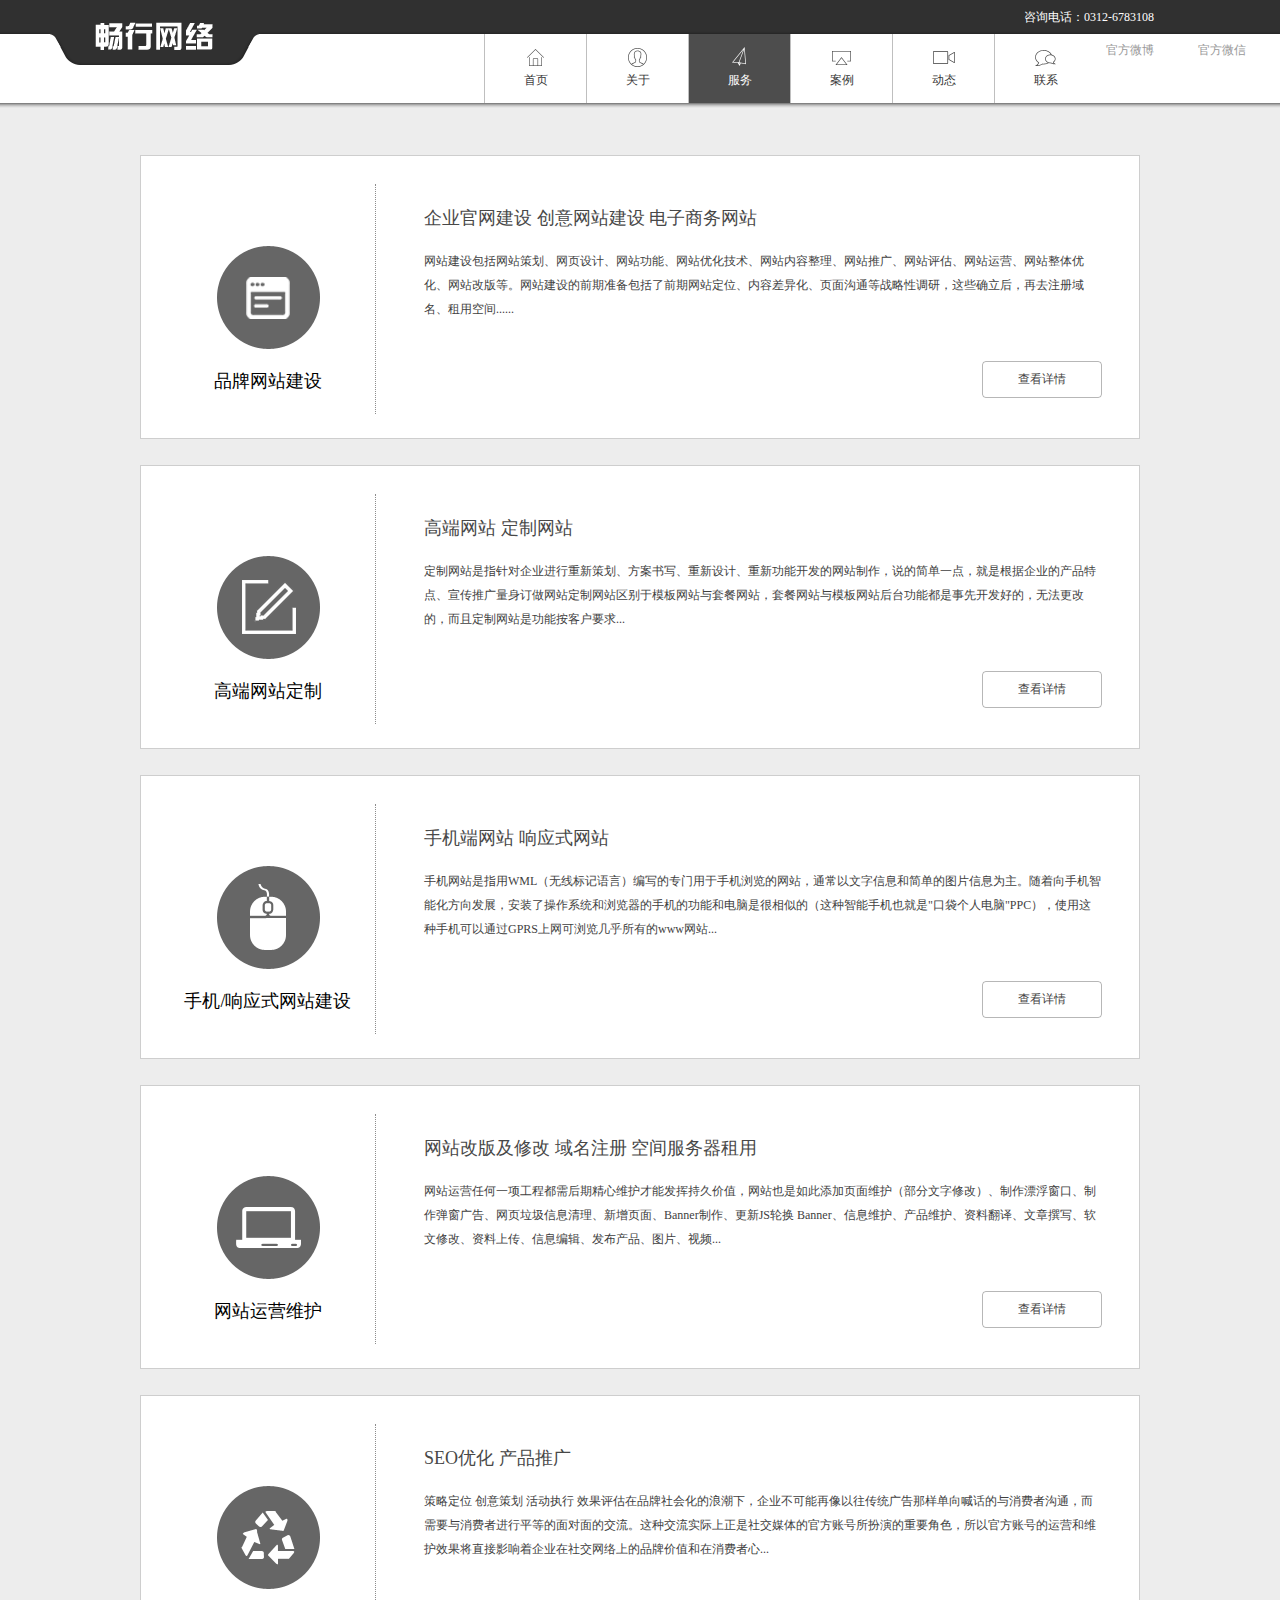
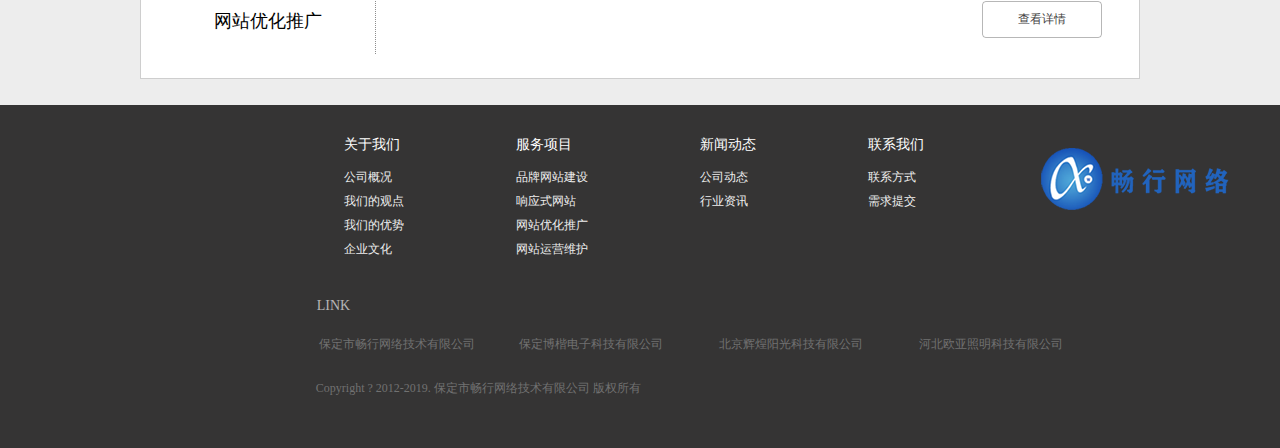
<file: service.html>
﻿<!DOCTYPE html>
<html>
<head>
    <meta charset="utf-8">
    <title>畅行网络—服务</title>
    <meta name="description" content="" />
    <link rel="stylesheet" type="text/css" href="css/page.css">
    <link rel="stylesheet" href="css/head.css">
    <link rel="stylesheet" href="css/footer.css">
    <link rel="stylesheet" href="css/backtop.css">
    <link rel="shortcut icon" href=" images/logo.ico">
    <script type="text/javascript" src="js/jquery-1.9.1.min.js"></script>
    <script type="text/javascript" src="js/tweenmax.min.js"></script>
    <script type="text/javascript" src="js/scrollbar.min.js"></script>
    <script type="text/javascript" src="js/page.js"></script>
    <script src="js/common.js" type="text/javascript"></script>
</head>
<body class="grey">
<div class="header">
  <div class="header_bar">
    <h1 class="logo"> <a href="index.html"><img src="picture/logo.png" title="首页" alt="首页"></a> </h1>
    <span style="margin-left:80%; line-height:34px;color:#fff;">咨询电话：0312-6783108</span>
    <ul id="social" class="social">
      <li class="slist"> <a class="sfocus" href="javascript:void(0);">官方微博</a>
        <div class="sqrcode_wrap"> <a class="sqrcode" href="javascript:void(0);"><img src="picture/weibo185.png" title="扫一扫"  alt="扫一扫" /></a> <a class="slink" href="javascript:void(0);">新浪微博</a> </div>
      </li>
      <li class="slist"> <a class="sfocus" href="javascript:void(0);">官方微信</a>
        <div class="sqrcode_wrap"> <a class="sqrcode" href="javascript:void(0);"><img src="picture/weixin185.png" title="扫一扫"  alt="扫一扫" /></a> <a class="slink" href="javascript:void(0);">微信</a> </div>
      </li>
    </ul>
  </div>
  <input type="hidden" value="3" id="hidTypeId" />
  <div id="menu" class="menu">
    <ul class="mwrap">
      <li class="mli"> <a href="index.html" class="mlink" id="topMenu1"> <span class="mico mico_home"><span class="micoi"></span></span> <span class="mname">首页</span> </a> </li>
      <li class="mli"> <a href="abouts.html" class="mlink curr" id="topMenu2"> <span class="mico mico_about"><span class="micoi"></span></span> <span class="mname">关于</span> </a> </li>
      <li class="mli"> <a href="service.html" class="mlink" id="topMenu3"> <span class="mico mico_service"><span class="micoi"></span></span> <span class="mname">服务</span> </a> </li>
      <li class="mli"> <a href="anli.html" class="mlink" id="topMenu4"> <span class="mico mico_case"><span class="micoi"></span></span> <span class="mname">案例</span> </a> </li>
      <li class="mli"> <a href="news.html" class="mlink" id="topMenu5"> <span class="mico mico_news"><span class="micoi"></span></span> <span class="mname">动态</span> </a> </li>
      <li class="mli"> <a href="contact.html" class="mlink" id="topMenu6"> <span class="mico mico_contact"><span class="micoi"></span></span> <span class="mname">联系</span> </a> </li>
    </ul>
    <div class="mshadow"></div>
  </div>
</div>
<script type="text/javascript">
        var typeid= document.getElementById("hidTypeId").value;
        
      for(var i = 1 ;i <= 6;i++)
      {
        if(i == typeid){
            document.getElementById("topMenu" + i).className="mlink curr";
        }else
        {
             document.getElementById("topMenu" + i).className="mlink";
        }
      }

    </script>
<div class="header_bg"></div>
<div class="serBody">
  <ul id="serlist" class="serlist">
    <li class="serli">
      <div class="serLeft">
        <div class="serlIco"><img src="picture/index_1.png" alt="企业官网建设 创意网站建设 电子商务网站" title="企业官网建设 创意网站建设 电子商务网站"></div>
        <h2 class="serlTitle">品牌网站建设</h2>
      </div>
      <div class="serRight">
        <div class="serLabel"><span>企业官网建设 创意网站建设 电子商务网站</span></div>
        <div class="serSum">网站建设包括网站策划、网页设计、网站功能、网站优化技术、网站内容整理、网站推广、网站评估、网站运营、网站整体优化、网站改版等。网站建设的前期准备包括了前期网站定位、内容差异化、页面沟通等战略性调研，这些确立后，再去注册域名、租用空间......</div>
        <div class="serCon">
          <p style="font-family:'Microsoft Yahei';background-color:#FFFFFF;"> &nbsp; &nbsp; &nbsp; &nbsp;网站建设包括网站策划、网页设计、网站功能、网站优化技术、网站内容整理、网站推广、网站评估、网站运营、网站整体优化、网站改版等。网站建设的前期准期网站定位、内容差异化、页面沟通等战略性调研，这些确立后，再去注册域名、租用空间。 </p>
          <p style="font-family:'Microsoft Yahei';background-color:#FFFFFF;"> <br />
          </p>
          <p style="font-family:'Microsoft Yahei';background-color:#FFFFFF;"> <span style="color:#454545;font-family:'Microsoft Yahei', 微软雅黑, Tahoma, Verdana, Arial, Helvetica, sans-serif;font-size:12px;line-height:24px;background-color:#FFFFFF;">&nbsp; &nbsp; &nbsp; 企业网站是大型集团面向新老客户、业界人士及全社会的窗口。集团网站通常将集团日常工作，及营销活动、技术支持、售后服务、物料采购、社会公共关系处理等结合。集团网站涵盖的工作类型多，信息量大，访问群体广，信息更新需要多个部门共同完成。集团网站有利于社会对企业的全面了解。</span><span style="color:#454545;font-family:'Microsoft Yahei', 微软雅黑, Tahoma, Verdana, Arial, Helvetica, sans-serif;line-height:24px;">&nbsp; &nbsp; &nbsp; &nbsp; &nbsp; &nbsp; &nbsp; &nbsp; &nbsp; &nbsp; &nbsp; &nbsp; &nbsp; &nbsp; &nbsp; &nbsp; &nbsp;</span> </p>
          <span style="line-height:24px;font-size:14px;color:#454545;font-family:'Microsoft Yahei', 微软雅黑, Tahoma, Verdana, Arial, Helvetica, sans-serif;background-color:#FFFFFF;"><span style="font-size:12px;">
          <h3 style="color:#454545;font-family:'Microsoft Yahei', 微软雅黑, Tahoma, Verdana, Arial, Helvetica, sans-serif;font-weight:normal;font-size:16px;background-color:#FFFFFF;"> <span style="font-size:12px;">&nbsp; &nbsp; &nbsp; </span><span style="font-size:12px;">我们始终认为好的设计</span><span style="font-size:12px;">是帮助企业展现自己最重要的一步，而网站设计的好坏直接取决于设计师的网页设计与制作经验。本公司网站设计师平均网页设计工作经验达到四年以上，他们拥有丰富的设计经验，有着自己独特的见解，会依据客户的要求，融入自己丰富的经验，给出适合客户的个性化方案和建议，从而为客户网站的完成起到真正的保障。</span> </h3>
          <p> <span style="font-size:12px;"><br />
            </span> </p>
          </span></span>
          <p style="font-family:'Microsoft Yahei';background-color:#FFFFFF;"> <span style="font-size:12px;">&nbsp; &nbsp; &nbsp; 品牌网站着重通过优秀设计，传达其品牌；需要良好的用户体验策划，提升访客体验；并最终提升综合互联网品牌影响力。本类型网站着重展示企业CI、传播品牌文化、提高品牌知名度。对于产品品牌众多的企业，可以单独建立各个品牌的独立网站，以便市场营销策略与网站宣传统一。</span> </p>
          <p style="font-family:'Microsoft Yahei';background-color:#FFFFFF;"> <br />
          </p>
          <p style="font-family:'Microsoft Yahei';background-color:#FFFFFF;"> <span style="font-size:12px;">&nbsp; &nbsp; &nbsp;企业电子商务网站以产品销售为目的，需要对运营情况和用户购买行为数据</span><span style="font-size:12px;">适时分析，制定个性化的营销网站建设方案</span><span style="font-size:12px;">进行新品介绍、主题活动、阶段主题推广的最好的形式。我们不但会根据客户需求进行创意</span><span style="font-size:12px;">制作，更利用社会化媒体营销的优势使Minisite被最大化的传播，达到最佳活动效果。</span><br />
            <br />
            <span style="font-size:12px;">&nbsp; &nbsp; &nbsp; 品牌网站着重通过优秀设计，传达其品牌；需要良好的用户体验策划，提升访客体验；并最终提升综合互联网品牌影响力。本类型网站着重展示企业CI、传播品牌文化、提高品牌知名度。对于产品品牌众多的企业，可以单独建立各个品牌的独立网站，以便市场营销策略与网站宣传统一。</span> </p>
        </div>
        <a class="serDet" href="javascript:void(0);"> <span class="serdLink">查看详情</span> <span class="serdHover">查看详情</span> </a> </div>
    </li>
    <li class="serli">
        <div class="serLeft">
          <div class="serlIco"><img src="picture/index_2.png" alt="高端网站    定制网站" title="高端网站    定制网站"></div>
          <h2 class="serlTitle">高端网站定制</h2>
        </div>
        <div class="serRight">
          <div class="serLabel"><span>高端网站    定制网站</span></div>
          <div class="serSum">定制网站是指针对企业进行重新策划、方案书写、重新设计、重新功能开发的网站制作，说的简单一点，就是根据企业的产品特点、宣传推广量身订做网站定制网站区别于模板网站与套餐网站，套餐网站与模板网站后台功能都是事先开发好的，无法更改的，而且定制网站是功能按客户要求...</div>
          <div class="serCon">
              <p class="p0"> 什么定制网站？ </p>
              <p class="p0" style="text-indent:18pt;"> 定制网站：针对企业进行重新策划、方案书写、重新设计、重新功能开发的网站制作，说的简单一点，就是根据企业的产品特点、宣传推广量身订做网站定制网站区别于模板网站与套餐网站，套餐网站与模板网站后台功能都是事先开发好的，无法更改的，而且定制网站是功能按客户要求开发的。 </p>
              <p class="p0"> 定制网站的好处 </p>
              <p class="p0">&nbsp; </p>
              <p class="p0"> 1.网站所有权<br/>&nbsp; &nbsp;&nbsp; &nbsp; &nbsp;归属于客户网站仅收取一次性的费用，但网站所有权归属于客户。日后便于维护自己的合法权益。 </p>
              <p class="p0"> 2.独特的风格<br/>&nbsp; &nbsp;&nbsp; &nbsp; &nbsp;网页的设计风格可依客户的需求量身打造。界面设计在吸引用户眼球方面扮演着举足轻重的角色。平庸的网站让人感觉乏味，而极具表现力的网站则让人眼前一亮，尤其在访问者访问几个平庸的网站后，更易产生的强烈的对比，从而有力的强化网站对访问者的感观印象。 </p>
              <p class="p0"> 3.优化技术<br/>&nbsp; &nbsp;&nbsp; &nbsp; &nbsp;根据目标用户的需求而优化你的网站，这正是量身定制的网站设计的最大优势。这种优化设计，能够充分吸引、鼓励目标用户去深入访问你的网站并购买你的产品。</p>
              <p class="p0"> 4.良好的扩展性<br/>&nbsp; &nbsp;&nbsp; &nbsp; &nbsp;很多定制站在不能满足我们业务范围的同时还不容易去修改，这就给我们造成一定的损失。而定制站是根据我们的产品、用户群、销售覆盖区域等情况量身制作，可以根据客户的情况作出调整，可以满足我们的业务需求。</p>
              <p class="p0"> 5.定制性<br/>&nbsp; &nbsp;&nbsp; &nbsp; &nbsp;在后端的管理系统功能上，可依客户的需求量身打造，使客户在管理上较为便利有效率。</p>
              <p class="p0"> <br />
              </p>
            <p style="font-family:'Microsoft Yahei';background-color:#FFFFFF;"> <br />
            </p>
          </div>
          <a class="serDet" href="javascript:void(0);"> <span class="serdLink">查看详情</span> <span class="serdHover">查看详情</span> </a> </div>
      </li>
    <li class="serli">
      <div class="serLeft">
        <div class="serlIco"><img src="picture/index_3.png" alt="微信网站 响应式网站 WAP网站" title="微信网站 响应式网站 WAP网站"></div>
        <h2 class="serlTitle">手机/响应式网站建设</h2>
      </div>
      <div class="serRight">
        <div class="serLabel"><span>手机端网站 响应式网站</span></div>
        <div class="serSum">手机网站是指用WML（无线标记语言）编写的专门用于手机浏览的网站，通常以文字信息和简单的图片信息为主。随着向手机智能化方向发展，安装了操作系统和浏览器的手机的功能和电脑是很相似的（这种智能手机也就是"口袋个人电脑"PPC），使用这种手机可以通过GPRS上网可浏览几乎所有的www网站...</div>
        <div class="serCon">
          <p style="font-family:'Microsoft Yahei';background-color:#FFFFFF;">
          <p class="p0"> &nbsp; &nbsp; &nbsp; 手机网站是指用WML（无线标记语言）编写的专门用于手机浏览的网站，通常以文字信息和简单的图片信息为主。随着向手机智能化方向发展，安装了操作系统和浏览器的手机的功能和电脑是很相似的（这种智能手机也就是"口袋个人电脑"PPC），使用这种手机可以通过GPRS上网可浏览几乎所有的www网站，无论网站是不是专门的wap网站，而且还可以安装专门为手机设计的程序，如手机炒股、QQ、MSN等。由于手机的屏幕尺寸和CPU处理能力有限，专门为手机进行优化的网站更为方便用户浏览。这也为网站设计提出了新的要求：网站要适应手机浏览。 </p>
          <p class="p0"> <br />
          </p>
          <p class="p0">
          </p>
          <p class="p0"> <br />
          </p>
          <p class="p0">
          <p class="p0"> 什么是响应式网站 </p>
          <p class="p0"> 不同设备，同一个后台，网站数据同步更新！ </p>
          <p class="p0" style="text-indent:18pt;"> 响应式网站：在网站开发过程中根据用户行为以及设备环境进行相应的操作和布局，使网站可针对不同平台、尺寸和定向进行智能化调整，实现了在智能手机和平板电脑等多种智能移动终端浏览效果的流畅，防止页面变形，并可在任一浏览终端进行网站数据的同步更新。 </p>
          <p class="p0" style="text-indent:18pt;">&nbsp; </p>
          <p class="p0"> 响应式网站的优势 </p>
          <p class="p0">&nbsp; </p>
          <p class="p0"> 1.响应式网站可兼容多个智能移动浏览终端，并自动适应其屏幕尺寸，风格统一，增加网站辨识度。 </p>
          <p class="p0"> 2.响应式网站所用的后台及数据库是统一的，即在电脑PC端编辑了网站内容后，手机、PAD等智能移动浏览终端能够同步显示修改之后的内容。网站数据的管理能够更加及时和便捷。 </p>
          <p class="p0"> 3.响应式网站中的特效能够更好地丰富手机等智能移动终端浏览的效果，提升网站技术品质。 </p>
          <p class="p0"> 4.响应式网站能够更好地发掘潜在客户群体，给网站带来更多访问流量。 </p>
          <p class="p0"> <br />
          </p>
          <p class="p0">
          </p>
          </p>
          </p>
          </p>
          <p style="font-family:'Microsoft Yahei';background-color:#FFFFFF;"> <br />
          </p>
        </div>
        <a class="serDet" href="javascript:void(0);"> <span class="serdLink">查看详情</span> <span class="serdHover">查看详情</span> </a> </div>
    </li>
    <li class="serli">
      <div class="serLeft">
        <div class="serlIco"><img src="picture/index_4.png" alt="网站改版及修改 域名注册 空间服务器租用" title="网站改版及修改 域名注册 空间服务器租用"></div>
        <h2 class="serlTitle">网站运营维护</h2>
      </div>
      <div class="serRight">
        <div class="serLabel"><span>网站改版及修改 域名注册 空间服务器租用</span></div>
        <div class="serSum">网站运营任何一项工程都需后期精心维护才能发挥持久价值，网站也是如此添加页面维护（部分文字修改）、制作漂浮窗口、制作弹窗广告、网页垃圾信息清理、新增页面、Banner制作、更新JS轮换 Banner、信息维护、产品维护、资料翻译、文章撰写、软文修改、资料上传、信息编辑、发布产品、图片、视频...</div>
        <div class="serCon">
          <p style="font-family:'Microsoft Yahei';background-color:#FFFFFF;"> <strong>网站运营</strong> </p>
          <p style="font-family:'Microsoft Yahei';background-color:#FFFFFF;"> <b><br />
            </b>任何一项工程都需后期精心维护才能发挥持久价值，网站也是如此<br />
            <br />
            <br />
            <strong>页面内容修改、添加</strong><br />
            <br />
            页面维护（部分文字修改）、制作漂浮窗口、制作弹窗广告、网页垃圾信息清理、新增页面、Banner制作、更新JS轮换 Banner、信息维护、产品维护、资料翻译、文章撰写、软文修改、资料上传、信息编辑、发布产品、图片优化及发布<br />
            <br />
            <strong>程序功能修改和维护</strong><br />
            <br />
            数据库导入导出、数据库备份、数据后台维护、网站紧急恢复 、故障恢复、查杀、清理木马后门、清理挂马、防止黑链、安全防护<br />
            <br />
            邮箱管理权在公司，保证重要业务资料不丢失；统一的邮箱账号后缀，有利于塑造企业形象；使用全球知名的MIRAPOINT超级反垃圾反病毒邮件系统，可靠性高达99.999%，免除垃圾、病毒邮件对您的烦扰。 </p>
          <p style="font-family:'Microsoft Yahei';background-color:#FFFFFF;"> <br />
          </p>
        </div>
        <a class="serDet" href="javascript:void(0);"> <span class="serdLink">查看详情</span> <span class="serdHover">查看详情</span> </a> </div>
    </li>
    <li class="serli">
      <div class="serLeft">
        <div class="serlIco"><img src="picture/index_5.png" alt="微信营销推广 SEO优化 产品推广" title="微信营销推广 SEO优化 产品推广"></div>
        <h2 class="serlTitle">网站优化推广</h2>
      </div>
      <div class="serRight">
        <div class="serLabel"><span> SEO优化 产品推广</span></div>
        <div class="serSum">策略定位    创意策划    活动执行    效果评估在品牌社会化的浪潮下，企业不可能再像以往传统广告那样单向喊话的与消费者沟通，而需要与消费者进行平等的面对面的交流。这种交流实际上正是社交媒体的官方账号所扮演的重要角色，所以官方账号的运营和维护效果将直接影响着企业在社交网络上的品牌价值和在消费者心...</div>
        <div class="serCon">
          <p style="font-family:'Microsoft Yahei';background-color:#FFFFFF;"> &nbsp; &nbsp; &nbsp; 根据社会热点或企业需求，策划和创意各种微信平台的活动，如促销活动、地理位置活动等，提升官方微信的关注度，促进销售和品牌影响力。<br />
            <br />
            <br />
            &nbsp; &nbsp; &nbsp; 策略定位 &nbsp; &nbsp;创意策划 &nbsp; &nbsp;活动执行 &nbsp; &nbsp;效果评估在品牌社会化的浪潮下，企业不可能再像以往传统广告那样单向喊话的与消费者沟通，而需要与消费者进行平等的面对面的交流。这种交流实际上正是社交媒体的官方账号所扮演的重要角色，所以官方账号的运营和维护效果将直接影响着企业在社交网络上的品牌价值和在消费者心中的品牌地位。<br />
            <br />
            <br />
            &nbsp; &nbsp; &nbsp; 结合产品特性与网民兴趣点，运用创新的活动形式吸引受众产生兴趣；参与者在遵守活动设定的前提下，引导、调动他们的创意能力与其他人娱乐、交流；在轻松环境中理解产品内涵、品牌理念，从而产生对产品、品牌的高度好感甚至崇拜；从而引发长期的对于朋友、亲属等有亲密关系的角色，进行的主动口碑传播。<br />
            <br />
            &nbsp; &nbsp; &nbsp;&nbsp;搜索优化是让网站在进行搜索关键字中获得较好排名，提高网站曝光率，从而赢得更多潜在客户。迈若将客户自身特性及要求，以最小的投入，获最大的来自搜索引擎的访问量。 </p>
          <p style="font-family:'Microsoft Yahei';background-color:#FFFFFF;"> <br />
          </p>
        </div>
        <a class="serDet" href="javascript:void(0);"> <span class="serdLink">查看详情</span> <span class="serdHover">查看详情</span> </a> </div>
    </li>
  </ul>
</div>
<div id="serDetaile" class="serDetaile"> <a href="javascript:void(0);" class="sdCloseBtn"></a>
  <h4 class="sdTitle">高端品牌网站建设</h4>
  <div class="sdContent">
    <div class="sdContentInner"></div>
  </div>
</div>
<div id="mask" class="mask"></div>
<div class="webSite">
    <ul class="wsLink" >
        <li class="wslList" style="margin-left:50px;"> <a  class="wslName" href="abouts.html"><span>关于我们</span></a> 

            <ul class="wslcQuery">
                <li> <a>公司概况</a>
                </li>
                <li> <a>我们的观点</a>
                </li>
                <li> <a>我们的优势</a>
                </li>
                <li> <a>企业文化</a>
                </li>
            </ul>
        </li>
        <li class="wslList"><a  class="wslName" href="abouts.html"><span>服务项目</span>

            <ul class="wslcQuery">
                <li> <a>品牌网站建设</a>
                </li>
                <li> <a>响应式网站</a>
                </li>
                <li> <a>网站优化推广</a>
                </li>
                <li> <a>网站运营维护</a>
                </li>
            </ul>
        </li>
        <li class="wslList"><a  class="wslName" href="news.html"><span>新闻动态</span>

            <ul class="wslcQuery">
                <li> <a>公司动态</a>
                </li>
                <li> <a>行业资讯</a>
                </li>
            </ul>
        </li>
        <li class="wslList"><a  class="wslName" href="contact.html"><span>联系我们</span>

            <ul class="wslcQuery">
                <li> <a>联系方式</a>
                </li>
                <li> <a>需求提交</a>
                </li>
            </ul>
        </li>
        <li class="wslList">
                <ul  class="wslcQuery">
                        <li><span class="wscKey"><img src="picture/index_hezuo6.png" alt=""></span>
                        </li>
                </ul>
        </li>
       
    </ul>     
<div class="textLink">

    <div class="back">
            <div class="tlHeader">友情链接 <span class="tlNameEn">/ LINK</span></div>
    </div>
    
    <ul class="linkQuery">
        <li><a href='http://www.bdgp-led.com/' target='_blank'>保定市畅行网络技术有限公司</a> 
        </li>
        <li><a href='https://www.11467.com/qiye/33601816.htm' target='_blank'>保定博楷电子科技有限公司</a> 
        </li>
        <li><a href='http://www.bdgp-led.com/' target='_blank'>北京辉煌阳光科技有限公司</a> 
        </li>
        <li><a href='http://www.bdgp-led.com/' target='_blank'>河北欧亚照明科技有限公司</a> 
        </li>
    </ul>
    <!-- <div class="fengexian"></div> -->
    <div class="footerWrap">
        <p>Copyright ? 2012-2019.    保定市畅行网络技术有限公司  版权所有</p>
    </div>
</div>
</div>
<div class="footer"> 
    <div id="backTop" class="backTop">  <a class="btqrShow" style="background-image:none;text-align:center;color:#fff;font-size:18px;line-height:66px;text-decoration:none;" href="tencent://message/?uin=763976120">客服</a>
        <div id="btqrImg" class="btqrImg">
            <img src="picture/qq172.png" alt="返回顶部" title="返回顶部">
        </div>
        <a id="btqrShow" class="btqrShow" href="javascript:void(0);"></a>
        <a id="btBtn" class="btBtn" href="javascript:void(0);"></a>
    </div>
</html>
</file>
<file: css/head.css>
/* 
* @Author: Administrator
* @Date:   2019-08-07 16:21:03
* @Last Modified by:   Administrator
* @Last Modified time: 2019-08-07 16:21:14
*/
/*头部开始*/
.header{position: fixed; left: 0; right: 0; z-index: 999; height: 103px; width: 100%; min-width: 1000px; }
.header_bg{height: 103px; background: #ffffff; }
.header_bar{position: relative; z-index: 9; height: 34px; background: #303030 url(../images/menu_shadow_top.png) repeat-x center bottom; }
.logo{position: absolute; left: 50px; top: 0; height: 43px; width: 209px; padding: 22px 0 0; background: url(../images/logo_bg.png) no-repeat center bottom; text-align: center; font-size: 0; line-height: 0; }
.social{float: right; padding: 8px 0 6px; }
.slist{position: relative; float: left; z-index: 0; }
.slist.active{z-index: 9; }
.sfocus{margin: 0 18px 0 10px; padding: 0 16px 0 0; background: url(../images/header_arrow.png) no-repeat right center; color: #999999; text-decoration: none; }
.slist.active .sfocus{background-image: url(../images/header_arrow_hover.png); color: #ffffff; }
.sqrcode_wrap{display: none; position: absolute; top: 0px; right: 0; opacity: 0.8; filter: alpha( opacity = 80 ); width: 200px; height: 229px; padding: 25px 4px 4px; background: url(../images/qr_code_shadow.png) no-repeat center bottom; text-align: center; }
.sqrcode{display: block; cursor: default; padding: 8px 0 4px; font-size: 0; line-height: 0; }
.slink{display: block; cursor: default; color: #676767; text-decoration: none; line-height: 24px; }

.menu{position: relative; height: 69px; background: #ffffff; }
.mshadow{position: absolute; bottom: -5px; left: 0; right: 0; clear: both; height: 5px; background: url(../images/menu_shadow_bottom.png) repeat-x left bottom; }
.mwrap{float: right; }
.mli{float: left; height: 69px; border-left: 1px solid #bfbfbf; }
.mlink{display: block; width: 101px; height: 45px; padding: 12px 0; background: #ffffff; text-align: center; text-decoration: none; }
.mlink.curr{background: #4d4d4d; }
.mico{position: relative; display: block; width: 24px; height: 24px; margin: 0 auto; overflow: hidden;  }
.micoi{position: absolute; top: 0; left: 0; width: 24px; height: 432px; background: url(../images/menu_ico.png) no-repeat center center; }
.mname{line-height: 20px; color: #373737; }
.curr .mname{color: #ffffff; }
.mico_home .micoi{top: 0; }
.curr .mico_home .micoi{top: -48px; }
.mico_about .micoi{top: -72px; }
.curr .mico_about .micoi{top: -120px; }
.mico_service .micoi{top: -144px; }
.curr .mico_service .micoi{top: -192px; }
.mico_case .micoi{top: -216px; }
.curr .mico_case .micoi{top: -264px; }
.mico_news .micoi{top: -288px; }
.curr .mico_news .micoi{top: -336px; }
.mico_contact .micoi{top: -360px; }
.curr .mico_contact .micoi{top: -408px; }
/*头部结束*/
</file>
<file: css/footer.css>
footer*/
.footer{background-color: #232323; }
.footerWrap{overflow: hidden; width: 100%; margin: 0 auto; padding: 20px 0 16px; line-height: 24px; color: #717171; }
/*footer*/
.footerWrap p{ margin-left:47px;
}
/*图片友链开始*/
.picLink{overflow: hidden; width: 1001px; height: 78px; margin: 0 auto 18px; border: 1px solid #eaeaea; border-left: none; }
.plQuery{overflow: hidden; height: 78px; }
.plList{float: left; width: 199px; height: 78px; border-left: 1px solid #eaeaea; }
.plList a{display: block; position: relative; width: 199px; height: 78px; font-size: 0; line-height: 0; }
.plGrey{position: absolute; left: 0; top: 0; z-index: 9; }
.plColor{position: absolute; left: 0; top: 0; z-index: 1; }
/*图片友链结束*/

/*底部网站地图开始*/
.webSite{width: 100%; margin: 0 auto;  overflow: hidden; padding: 28px 0 32px; background: #353434; }
.wsLink{width:1004px;overflow: hidden; float: left;margin-left:23%; }
.wslList{float: left; margin: 0 50px 0 62px;}

.wslName{font-size: 14px; color: #ffffff; line-height: 24px; }
.wslcQuery{height: 128px; padding: 8px 0 0; }
/* .wslcQuery li{ } */
.wslcQuery a{line-height: 24px; color: #eeeeee;  text-decoration: none; }

.wsContact{float: left; padding: 25px 0 0 30px; color: #000000; font-size: 16px; line-height: 28px; }
.wsContact li{overflow: hidden; }
.wscKey{float: left;}
.wscVal{float: left; color: #2568c0; }
/*底部网站地图结束*/

/*文字友情链接开始*/
.textLink{width:100%;margin-left:21%; border-top: none; background: #353434; }
.back{width:998px;background:#353434;margin-left: 30px;}
.tlHeader{ width: 998px; padding: 8px 0 14px 18px; font-size: 14px; color: #ccc; line-height: 25px; }
.tlHeader span{width:1001px;}
.fengexian{margin-left:-21%;background:linear-gradient(to left,#efefef,#b6b6b6,#efefef);height:1px;margin-top:200px;}
.tlNameEn{color: #b6b6b6; }
.linkQuery{width:1000px;overflow: hidden;margin-left: 20px; }
.linkQuery li{ float: left; margin: 0 0px 0 30px;width:170px; }
.linkQuery a{color: #717171; text-decoration: none; line-height: 24px;display: block; }
.linkQuery a:hover{color: #fff; }
/*文字友情链接结束
</file>
<file: css/backtop.css>
/* 
* @Author: Administrator
* @Date:   2019-08-07 16:14:22
* @Last Modified by:   Administrator
* @Last Modified time: 2019-08-07 16:14:37
*/
/*返回顶部*/
.backTop{display: none; opacity: 0; position: fixed; bottom: 100px; right: 15px; }
.btqrImg{display: none; position: absolute; opacity: 0; top: 0px; right: 69px; width: 0; height: 0; padding: 4px; background: #424242; font-size: 0; line-height: 0; overflow: hidden; }
.btqrImg img{width: 100%; height: 100%; }
.btqrShow{display: block; width: 69px; height: 66px; border-bottom: 1px solid #696969; background: #424242 url(../images/back_top_qrico.png) no-repeat center center; }
.btBtn{display: block; width: 69px; height: 61px; background: #424242 url(../images/back_top_arrow.png) no-repeat center center; }
</file>
<file: css/abouts.css>
/* 
* @Author: Administrator
* @Date:   2019-08-07 16:15:33
* @Last Modified by:   Administrator
* @Last Modified time: 2019-08-07 16:18:10
*/
/*关于我们开始*/
.aboutWrap{min-width: 1000px; margin-bottom:20px; }
.aboutSide{position: fixed; z-index: 99; top: 192px; right: 28px; width: 47px; }
.aboutSideTop{height: 24px; background: url(../images/about_slide.png) no-repeat left top; }
.aboutSideLink{padding: 24px 0 12px; background: url(../images/about_slide.png) repeat-y -47px top; }
.aboutSideLink a{display: block; width: 19px; height: 19px; margin: 0 auto 14px; background: url(../images/about_slide.png) no-repeat -141px top; }
.aboutSideLink a:hover,
.aboutSideLink a.curr{background-position: -160px top; }
.aboutSideBottom{height: 24px; background: url(../images/about_slide.png) no-repeat -94px top; }

.astepWrap{ }
.astep{ }

.asTitle{font-size: 36px; color: #363636; text-align: center; line-height: 64px; font-weight: bold; }
.asContent{line-height: 24px; }

.astep_1{height: 680px; background: url(../images/about_banner_01.png) no-repeat center center; }
.astep_1 .asTitle{color: #000000;  }
.astep_1 .asContent{padding: 55px 0 0; color: #000000; line-height: 36px; font-size: 18px; width:1000px; margin: 0 auto; }

.astep_2{width: 1000px; margin: 0 auto; padding: 58px 0 80px; }
.astep_2 .asContent{padding: 40px 0 0; color: #3e3e3e; min-height:440px; }

.astep_3{height: 596px; padding: 84px 0 0; background: url(../images/about_banner_02.png) no-repeat center center; text-align: center; }
.astep_3 .asTitle{color: #000000;  }
.astep_3 .asContent{padding: 65px 0 0; color: #000000; line-height: 36px; font-size: 18px; }

.astep_4{width: 1000px; margin: 0  auto; padding: 62px 0 158px; overflow: hidden; }
.astep_4 .asSup{overflow: hidden; width: 1050px; padding: 132px 0 0; }
.astep_4 .asSupl{float: left; width: 290px; margin: 0 60px 0 0; }
.astep_4 .asSuplTitle{line-height: 36px; font-size: 24px; color: #2f2f2f; }
.astep_4 .asSuplIntro{padding: 24px 0 0; line-height: 30px; color: #2f2f2f; }

.astep_5{position: relative; z-index: 0; height: 680px; overflow: hidden; }
.as5Prev{position: absolute; left: 0; top: 266px; z-index: 9; width: 56px; height: 115px; background: url(../images/about_banner_ctrl.png) no-repeat left top; }
.as5Next{position: absolute; right: 0; top: 266px; z-index: 9; width: 56px; height: 115px; background: url(../images/about_banner_ctrl.png) no-repeat right top; }
.as5Prev:hover{background-position: left bottom; }
.as5Next:hover{background-position: right bottom; }
.as5Query{position: relative; z-index: 0; height: 680px; overflow: hidden; }
.as5Query li{position: absolute; top: 0; left: 0; height: 680px; width: 1000px; overflow: hidden; font-size: 0; line-height: 0; overflow: hidden; text-align: center; }
.as5Query li img{position: absolute; top: 0; }

.astep_6{height: 680px; width: 1000px; margin: 0 auto; background: url(../images/about_banner_04.png) no-repeat center 172px; }
.astep_6 .asTitle{padding: 84px 0 68px; color: #464646; }
.astep_6 .asContent{line-height: 30px; font-size: 14px; color: #464646; }

.astep_7{height: 680px; background: url(../images/about_banner_05.png) no-repeat center center; }
.as7Wrap{width: 920px; margin: 0 auto; padding: 80px 40px 0; }
.astep_7 .asTitle{text-align: center; color: #ffffff; }
.astep_7 .asContent{padding: 44px 0 0; font-size: 14px; line-height: 30px; color: #ffffff; }
.astep_7 .asjbWrap{padding: 14px 0 0; text-align: center; }
.astep_7 .asJoinBtn{display: inline-block; width: 214px; height: 66px; border: 2px solid #a5a5a5; background: url(../images/white_opacity.png); line-height: 66px; text-decoration: none; color: #ffffff; text-align: center; font-size: 18px; }
.astep_7 .asJoinBtn{*display: inline; zoom: 1;  }
.astep_7 .asJoinBtn:hover{background-image: url(../images/white_opacity_hover.png); }
/*关于我们结束*/
</file>
<file: css/page.css>
﻿/*YUI 3.17.2 css reset*/
html{color:#000;background:#FFF}body,div,dl,dt,dd,ul,ol,li,h1,h2,h3,h4,h5,h6,pre,code,form,fieldset,legend,input,textarea,p,blockquote,th,td{margin:0;padding:0}table{border-collapse:collapse;border-spacing:0}fieldset,img{border:0}address,caption,cite,code,dfn,em,strong,th,var{font-style:normal;font-weight:normal}ol,ul{list-style:none}caption,th{text-align:left}h1,h2,h3,h4,h5,h6{font-size:100%;font-weight:normal}q:before,q:after{content:''}abbr,acronym{border:0;font-variant:normal}sup{vertical-align:text-top}sub{vertical-align:text-bottom}input,textarea,select{font-family:inherit;font-size:inherit;font-weight:inherit;*font-size:100%}legend{color:#000}#yui3-css-stamp.cssreset{display:none}

/*base*/
body{font-size: 12px; font-family: "Microsoft Yahei"; }
.grey{background-color: #ededed; }
.red{color: #e21326; }
.textIndent{text-indent: 2em; }
.fs14{font-size: 14px; }
h1{ font-size:36px;font-weight:bold;}
h3{font-size:22px; font-weight:bold;}
a{text-decoration:none;}
.clearfix:after {visibility: hidden; display: block; font-size: 0; content: " "; clear: both; height: 0; }
/*scrollbar*/
.mCustomScrollbar{ -ms-touch-action: none; touch-action: none; /* MSPointer events - direct all pointer events to js */ }
.mCustomScrollbar.mCS_no_scrollbar{ -ms-touch-action: auto; touch-action: auto; }
.mCustomScrollBox{ /* contains plugin's markup */ position: relative; overflow: hidden; height: 100%; max-width: 100%; outline: none; direction: ltr; }
.mCSB_container{ /* contains the original content */ overflow: hidden; width: auto; height: auto; }
/*VERTICAL SCROLLBAR */
.mCSB_inside > .mCSB_container{ margin-right: 30px; }
.mCSB_container.mCS_no_scrollbar_y.mCS_y_hidden{ margin-right: 0; } /* non-visible scrollbar */
.mCS-dir-rtl > .mCSB_inside > .mCSB_container{ /* RTL direction/left-side scrollbar */ margin-right: 0; margin-left: 30px; }
.mCS-dir-rtl > .mCSB_inside > .mCSB_container.mCS_no_scrollbar_y.mCS_y_hidden{ margin-left: 0; } /* RTL direction/left-side scrollbar */
.mCSB_scrollTools{ /* contains scrollbar markup (draggable element, dragger rail, buttons etc.) */ position: absolute; width: 16px; height: auto; left: auto; top: 0; right: 0; bottom: 0; }
.mCSB_outside + .mCSB_scrollTools{ right: -26px; } /* scrollbar position: outside */
.mCS-dir-rtl > .mCSB_inside > .mCSB_scrollTools, 
.mCS-dir-rtl > .mCSB_outside + .mCSB_scrollTools{ /* RTL direction/left-side scrollbar */ right: auto; left: 0; }
.mCS-dir-rtl > .mCSB_outside + .mCSB_scrollTools{ left: -26px; } /* RTL direction/left-side scrollbar (scrollbar position: outside) */
.mCSB_scrollTools .mCSB_draggerContainer{ /* contains the draggable element and dragger rail markup */ position: absolute; top: 0; left: 0; bottom: 0; right: 0;  height: auto; }
.mCSB_scrollTools a + .mCSB_draggerContainer{ margin: 20px 0; }
.mCSB_scrollTools .mCSB_draggerRail{ width: 2px; height: 100%; margin: 0 auto; -webkit-border-radius: 16px; -moz-border-radius: 16px; border-radius: 16px; }
.mCSB_scrollTools .mCSB_dragger{ /* the draggable element */ cursor: pointer; width: 100%; height: 30px; /* minimum dragger height */ z-index: 1; }
.mCSB_scrollTools .mCSB_dragger .mCSB_dragger_bar{ /* the dragger element */ position: relative; width: 4px; height: 100%; margin: 0 auto; -webkit-border-radius: 16px; -moz-border-radius: 16px; border-radius: 16px; text-align: center; }
.mCSB_scrollTools_vertical.mCSB_scrollTools_onDrag_expand .mCSB_dragger.mCSB_dragger_onDrag_expanded .mCSB_dragger_bar, 
.mCSB_scrollTools_vertical.mCSB_scrollTools_onDrag_expand .mCSB_draggerContainer:hover .mCSB_dragger .mCSB_dragger_bar{ width: 12px; /* auto-expanded scrollbar */ }
.mCSB_scrollTools_vertical.mCSB_scrollTools_onDrag_expand .mCSB_dragger.mCSB_dragger_onDrag_expanded + .mCSB_draggerRail, 
.mCSB_scrollTools_vertical.mCSB_scrollTools_onDrag_expand .mCSB_draggerContainer:hover .mCSB_draggerRail{ width: 8px; /* auto-expanded scrollbar */ }
.mCSB_scrollTools .mCSB_buttonUp,
.mCSB_scrollTools .mCSB_buttonDown{display: block; position: absolute; height: 20px; width: 100%; overflow: hidden; margin: 0 auto; cursor: pointer; }
.mCSB_scrollTools .mCSB_buttonDown{ bottom: 0; }


/*头部开始*/
.header{position: fixed; left: 0; right: 0; z-index: 999; height: 103px; width: 100%; min-width: 1000px; }
.header_bg{height: 103px; background: #ffffff; }
.header_bar{position: relative; z-index: 9; height: 34px; background: #303030 url(../images/menu_shadow_top.png) repeat-x center bottom; }
.logo{position: absolute; left: 50px; top: 0; height: 43px; width: 209px; padding: 22px 0 0; background: url(../images/logo_bg.png) no-repeat center bottom; text-align: center; font-size: 0; line-height: 0; }
.social{float: right; padding: 8px 0 6px; }
.slist{position: relative; float: left; z-index: 0; }
.slist.active{z-index: 9; }
.sfocus{margin: 0 18px 0 10px; padding: 0 16px 0 0; background: url(../images/header_arrow.png) no-repeat right center; color: #999999; text-decoration: none; }
.slist.active .sfocus{background-image: url(../images/header_arrow_hover.png); color: #ffffff; }
.sqrcode_wrap{display: none; position: absolute; top: 0px; right: 0; opacity: 0.8; filter: alpha( opacity = 80 ); width: 200px; height: 229px; padding: 25px 4px 4px; background: url(../images/qr_code_shadow.png) no-repeat center bottom; text-align: center; }
.sqrcode{display: block; cursor: default; padding: 8px 0 4px; font-size: 0; line-height: 0; }
.slink{display: block; cursor: default; color: #676767; text-decoration: none; line-height: 24px; }

.menu{position: relative; height: 69px; background: #ffffff; }
.mshadow{position: absolute; bottom: -5px; left: 0; right: 0; clear: both; height: 5px; background: url(../images/menu_shadow_bottom.png) repeat-x left bottom; }
.mwrap{float: right; }
.mli{float: left; height: 69px; border-left: 1px solid #bfbfbf; }
.mlink{display: block; width: 101px; height: 45px; padding: 12px 0; background: #ffffff; text-align: center; text-decoration: none; }
.mlink.curr{background: #4d4d4d; }
.mico{position: relative; display: block; width: 24px; height: 24px; margin: 0 auto; overflow: hidden;  }
.micoi{position: absolute; top: 0; left: 0; width: 24px; height: 432px; background: url(../images/menu_ico.png) no-repeat center center; }
.mname{line-height: 20px; color: #373737; }
.curr .mname{color: #ffffff; }
.mico_home .micoi{top: 0; }
.curr .mico_home .micoi{top: -48px; }
.mico_about .micoi{top: -72px; }
.curr .mico_about .micoi{top: -120px; }
.mico_service .micoi{top: -144px; }
.curr .mico_service .micoi{top: -192px; }
.mico_case .micoi{top: -216px; }
.curr .mico_case .micoi{top: -264px; }
.mico_news .micoi{top: -288px; }
.curr .mico_news .micoi{top: -336px; }
.mico_contact .micoi{top: -360px; }
.curr .mico_contact .micoi{top: -408px; }
/*头部结束*/

.banner{position: relative; height: 570px; overflow: hidden; }
.bwrap{position: relative; z-index: 0; }
.bquery{position: relative; z-index: 0; height: 570px; }
.blist{display: none; position: absolute; top: 0; left: 0; z-index: 0; height: 570px; font-size: 0; line-height: 0; }
.blist a{display: block; position: absolute; left: 0; top: 0; }
/* .blist img{ } */
/*.bannerTmpBox{display: none; position: absolute; left: 0; top: 0; z-index: 9; height: 570px; }
.bannerTmpBox a{position: absolute; overflow: hidden; font-size: 0; line-height: 0; }
.bannerTmpBox a img{position: absolute; }*/
.bfilter{position: absolute; top: 0; left: 0; z-index: 9; width: 100%; height: 570px; font-size: 0; line-height: 0; }
.bfilter a{position: absolute; top: 0; left: 0; width: 5%; height: 570px; overflow: hidden; }
.bfilter a img{position: absolute; left: 0; top: 0; }

.bctrl{position: absolute; bottom: 24px; left: 0; z-index: 9; width: 100%; height: 24px; }
.bctrli{text-align: center; font-size: 0; line-height: 0; }
.bctrli a{display: inline-block; width: 24px; height: 24px; margin: 0 3px; background: url(../images/banner_control.png) no-repeat left center; }
.bctrli a:hover,
.bctrli a.curr{background-position: right center; }
.bctrli a{*display: inline; *zoom: 1; }

/*服务范围类别开始*/
.service{width: 1000px; margin: 0 auto; padding: 0 0 47px; }
.serQuery{margin: 0 0 0 -14px; width: 1028px; height: 346px; overflow: hidden; padding: 50px 0 0; overflow: hidden; }
.serLi{position: relative; float: left; width: 229px; height: 346px; margin: 0 14px; }
.serWrap{position: absolute; top: 0; left: 0; width: 227px; height: 344px; border: 1px solid #cecece; }
.serIco{width: 103px; height: 103px; margin: 24px auto 0; background: #666666 url(../images/service_ico_circle.png) no-repeat center center; font-size: 0; line-height: 0; text-align: center; }
.serTitle{margin: 16px 0 4px; line-height: 28px; font-size: 18px; color: #000000; text-align: center; }
.serIntro{padding: 0 0 16px; text-align: center; line-height: 24px; color: #484848; }
.serLink{width: 192px; margin: 0 auto; border-top: 1px dotted #8d8d8d; padding: 21px 0 0; }
.serBtn{display: block; position: relative; width: 120px; height: 37px; overflow: hidden; margin: 0 auto; line-height: 36px; text-align: center; }
.serBtnLink,
.serBtnHover{position: absolute; top: 0; left: 0; width: 120px; height: 37px; background: url(../images/service_button.png) no-repeat center top; }
.serBtnLink{z-index: 1; background-position: center top; color: #3f3f3f; }
.serBtnHover{z-index: 0; background-position: center center; color: #ffffff; }
/*服务范围类别结束*/

/*案例 关于 新闻 开始*/
.introShow{margin: 0 0 19px; background: #ebebeb; }

/*案例开始*/
.icaseWrap{width: 1000px; margin: 0 auto; padding: 24px 0 16px; }
.icaseHeader{height: 36px; overflow: hidden; padding: 0 0 12px; }
.icaseDetLink{float: right; width: 78px; height: 28px; margin: 4px 0 0; padding: 0 18px 0 0; background: #cbcbcb url(../images/case_more_arrow.png) no-repeat 70px center; line-height: 28px; color: #ffffff; text-align: center; text-decoration: none; }
.icaseName{float: left; height: 24px; padding: 12px 0 0 110px; background: url(../images/case_title.png) no-repeat left center; line-height: 20px; font-size: 14px; }
.icaseBody{overflow: hidden; }

.icaseLeft{position: relative; float: left; width: 402px; overflow: hidden; padding: 20px 0 0; background: #ffffff; }
.icaseLeftTitle{height: 28px; padding: 0 0 0 18px; color: #858585; line-height: 28px; font-size: 15px; }
.icaseLeftIntro{position: relative; margin: 16px 0 0; }
.icasebPrev,
.icasebNext{position: absolute; z-index: 9; top: 120px; width: 31px; height: 31px; background: url(../images/case_control.png) no-repeat; }
.icasebPrev{left: 0; background-position: left bottom; }
.icasebPrev:hover{background-position: left top; }
.icasebNext{right: 0;  background-position: right bottom; }
.icasebNext:hover{background-position: right top; }
.icaseBanner{position: relative; z-index: 0; height: 441px; }
.icasebli{position: absolute; left: 0; top: 0; width: 402px; }
.icasePic{display: block; width: 402px; height: 259px; overflow: hidden; font-size: 0; line-height: 0; }
.icaseInfo{border-bottom: 1px solid #ececec; padding: 19px 21px 7px; }
.icaseTitle{line-height: 28px; font-size: 18px; color: #353535; }
.icaseDate{line-height: 22px; font-size: 14px; color: #adadad; }
.icaseIntro{padding: 20px; line-height: 20px; color: #868686; }

.icaseRight{float: right; width: 598px; overflow: hidden; }
.icaserQuery{float: left; width: 284px; margin: 0 0 14px 15px; padding: 8px 0 0; background: #ffffff; }
.icaserTitle{display: block; padding: 0 0 0 15px; font-size: 14px; color: #353535; line-height: 24px; text-decoration: none; }
.icaserDate{display: block; padding: 0 0 0 15px; line-height: 20px; color: #adadad; }
.icaserPic{position: relative; width: 284px; height: 180px; overflow: hidden; margin: 13px 0 0; font-size: 0; line-height: 0; }
/*案例结束*/

.iaAndn{width: 1000px; margin: 0 auto; padding: 0 0 46px; overflow: hidden; }
/*关于开始*/
.iabout{float: left; width: 402px; margin: 0 1px 0 0; background: #ffffff; overflow: hidden; }
.iaHeader{position: relative; z-index: 9; height: 54px; border-bottom: 1px solid #eaeaea; }
.iaPrev,
.iaNext{position: absolute; top: 11px; width: 33px; height: 33px; background: #bbbbbb url(../images/about_control.png) no-repeat; }
.iaPrev{right: 51px; background-position: left center; }
.iaNext{right: 17px; background-position: right center; }
.iaPrev:hover,
.iaNext:hover{background-color: #606060; }
.iaQuery{position: relative; z-index: 0; height: 225px; width: 402px; }
.iaList{position: absolute; height: 225px; width: 402px; background: #ffffff; }
.iaName{position: absolute; top: -55px; left: 0; height: 32px; width: 379px; padding: 11px 0 11px 23px; }
.iaNameEn{font-size: 24px; color: #777777; line-height: 32px; }
.iaNameCn{margin: 0 0 0 8px; color: #9c9c9c; line-height: 20px; vertical-align: 2px; }
.iaBody{height: 225px; }
.iaPic{position: absolute; left: 20px; top: 25px; width: 172px; height: 175px; font-size: 0; line-height: 0; overflow: hidden;  }
.iaPicMask{position: absolute; left: 0; right: 0; bottom: 0; height: 36px; opacity: 0.8; filter: alpha( opacity = 80 ); background: #000000; }
.iaPicName{position: absolute; left: 0; right: 0; bottom: 0; padding: 0 10px; font-size: 12px; line-height: 36px; color: #ffffff; }
.iaIntro{position: absolute; right: 14px; top: 25px; width: 176px; }
.iaTitle{font-size: 16px; color: #515151; line-height: 24px; }
.iaContent{padding: 15px 0 0; line-height: 24px; color: #515151; }
.iaCtrl{height: 31px; border-top: 1px solid #eaeaea; padding: 19px 14px 0 0; text-align: right; }
.iaCtrl a{display: inline-block; width: 11px; height: 11px; margin: 0 3px; background: #e0e0e0; }
.iaCtrl a{*display: inline; *zoom: 1;}
.iaCtrl a:hover,
.iaCtrl a.curr{background: #4b4b4b; }
/*关于结束*/

/*新闻开始*/
.iNews{float: left; width: 597px; background: #ffffff; }
.inHeader{height: 54px; padding: 0 0 0 28px; }
.inMore{float: right; width: 72px; height: 54px; border-left: 1px solid #eaeaea; background: #ffffff; text-align: center; line-height: 54px; color: #5f5f5f; font-size: 14px; text-decoration: none; }
.inMore:hover{/*background: #545454;*/ color: #ffffff;  }
.inPrev,
.inNext{float: right; width: 56px; height: 54px; border-left: 1px solid #eaeaea; background: #ffffff url(../images/news_control.png) no-repeat; }
.inPrev{background-position: left bottom; }
.inNext{background-position: right bottom; }
.inPrev:hover{/*background-color: #545454;*/ background-position: left top; }
.inNext:hover{/*background-color: #545454;*/ background-position: right top; }

.inNameEn{font-size: 24px; color: #777777; line-height: 54px; }
.inNameCn{margin: 0 0 0 8px; color: #9c9c9c; line-height: 20px; vertical-align: 2px; }

.inQueryWrap{position: relative; width: 598px; height: 277px; overflow: hidden; }
.inQuery{position: absolute; left: 0; top: 0; width: 1196px; height: 277px; }
.inList{position: relative; height: 112px; width: 486px; border-top: 1px solid #eaeaea; padding: 26px 0 0 112px; }
.inList.inListTop{position: absolute; left: 598px; top : 0; }
.inList.inListBottom{position: absolute; left: 598px; top : 139px; }
.inLableDate{position: absolute; top: 26px; left: 28px; width: 65px; height: 73px; background-color: #9b9b9b; color: #ffffff; text-align: center; }
.indDay{display: block; height: 45px; font-size: 36px; line-height: 45px; border-bottom: 1px dotted #ffffff; }
.indMonth{display: block; font-size: 14px; line-height: 24px; }
.inDate{position: absolute; right: 28px; top: 28px; line-height: 24px; color: #b6b6b6; }
.inTitle{font-size: 14px; line-height: 28px; color: #393939; text-decoration: none; }
.inList:hover .inTitle{color: #1c0469; }
.inIntro{padding: 10px 28px 0 0; line-height: 20px; color: #868686; }
/*新闻结束*/
/*案例 关于 新闻 结束*/

/*分页开始*/
/* 分页 */
/*2014-08-13 new page*/
.sort-page {
    text-align: center;
    padding-bottom: 2px;
    }
    .sort-page a {
    display: -moz-inline-stack;
    display: inline-block;
    vertical-align: middle;
    zoom: 1;
    }
    .sort-page .page_yes{
    background: #616161;
    border-color: #616161;
    color: #fff;
    }
    .sort-page a.page-btn-dis {
    border-color: #ededed;
    color: #bcbcbc;
    cursor: default!important;
    background-color: #e3e3e3!important;
    }
    .sort-page .page-pre-btn,.sort-page .page-next-btn,.sort-page a {
    height: 38px;
    line-height: 38px;
    width: 78px;
    background: #fff;
    font-size: 16px;
    border: 1px solid #d9d9d9;
    color: #333;
    text-align: center;
    position: relative;
    -webkit-border-radius: 2px;
    -moz-border-radius: 2px;
    -ms-border-radius: 2px;
    -o-border-radius: 2px;
    border-radius: 2px;
    margin-right: 3px;
    }
    .sort-page a.page:hover{background: #f1f1f1;}
    
/*新闻页开始*/
.nqBody{width: 1000px; margin: 38px auto 0; padding: 0 0 40px;  }

.nqType{position: relative; overflow: hidden; height: 54px; margin: 0 0 28px; padding: 0 0 0 20px; background: #ffffff; }
.nqtWrap{float: right; overflow: hidden; }
.nqtWrap li{float: left; }
.nqtWrap li a{display: block; height: 51px; padding: 0 23px; border-bottom: 3px solid #ffffff; line-height: 54px; color: #505050; text-decoration: none; }
.nqtWrap li a:hover{ /*border-bottom-color: #e21326;*/ color: #e21326; }
.nqpNameCn{line-height: 54px; color: #555555; font-size: 14px; }
.nqpNameEn{margin: 0 0 0 4px; line-height: 54px; color: #c6c6c6; font-size: 14px; }
.nqUnderline{position: absolute; bottom: 0; right: 0; height: 3px; background: #e21326; width: 72px; }

.nqlWrap{padding: 0 0 17px; }
.nqli{position: relative; margin: 0 0 25px; padding: 20px 34px 26px 42px; background: #ffffff; }
.nqlDate{position: absolute; top: 0; left: -78px; width: 78px; height: 114px; background: #787878 url(../images/news_clock.png) no-repeat center 78px; }
/*.nqli:hover .nqlDate{background-color: #ec173a; }*/
.nqldDay{display: block; font-size: 36px; color: #ffffff; text-align: center; line-height: 50px; }
.nqldMy{display: block; font-size: 13px; color: #bababa; text-align: center; line-height: 24px; }
.nqlTitle{font-size: 14px; color: #000000; line-height: 32px; text-decoration: none; }
.nqli:hover .nqlTitle{color: #ec173a; }
.nqlSum{padding: 12px 0 16px; line-height: 24px; color: #616161; }
.nqlDetDate{line-height: 24px; color: #616161; }


.ndBody{width: 1000px; margin: 38px auto 0; padding: 0 0 20px;  }
.ndContent{position: relative; padding: 42px 26px 48px; background: #ffffff; }
.ndTitle{text-align: center; font-size: 24px; color: #212121; line-height: 36px; }
.ndInfo{padding: 0 0 28px; border-bottom: 1px dotted #848484; text-align: center; line-height: 24px; }
.ndili{margin: 0 14px; }
.ndIntro{margin: 0 0 42px; padding: 34px 0 40px; border-bottom: 1px dotted #848484; line-height: 2em; color: #6f6f6f; }
.ndLabel{padding: 0 0 6px; line-height: 24px; color: #000000; }
.ndLabel a{margin: 0 6px; color: #3f3f3f; text-decoration: none; }
.ndLabel a:hover{color: #1c0469; }
.prevAnext{line-height: 24px; color: #3f3f3f; }
.prevAnext li a{margin: 0 0 0 14px; color: #3f3f3f; text-decoration: none; }
.prevAnext li a:hover{color: #1c0469; }
.ndBottom{overflow: hidden; }
.ndBack{float: right; width: 75px; height: 32px; background: #b3b3b3; color: #ffffff; line-height: 32px; text-align: center; text-decoration: none; }
.ndBack:hover{background: #1c0469; }
.ndShare{height: 36px; padding: 10px 0 0; line-height: 36px; }
.ndShareLabel{vertical-align: middle; }
/*新闻页结束*/

/*服务页开始*/
.serBody{width: 1000px; margin: 0 auto; }
.serlist{padding: 52px 0 0; }
.serli{overflow: hidden; margin: 0 0 26px; border: 1px solid #cecece; padding: 28px 0 24px; background: #ffffff; }
.serLeft{float: left; width: 174px; padding: 38px 20px 0 40px; }
.serlIco{width: 103px; height: 103px; margin: 24px auto 0; background: #666666 url(../images/service_ico_circle.png) no-repeat center center; font-size: 0; line-height: 0; text-align: center; }
/*.serli:hover .serlIco{background-color: #1c0469; }*/
.serlTitle{margin: 14px 0 0; line-height: 36px; text-align: center; font-size: 18px; color: #000000; }

.serRight{overflow: hidden; float: left; width: 678px; border-left: 1px dotted #8d8d8d; padding: 18px 0 16px 48px; }
.serLabel{line-height: 32px; font-size: 18px; color: #484848; }
.serLabel span{margin: 0 20px 0 0; }
.serSum{padding: 15px 0 40px; line-height: 24px; color: #3f3f3f; }
.serCon{display: none; }
.serDet{float: right; display: block; position: relative; width: 120px; height: 37px; overflow: hidden; margin: 0 auto; line-height: 36px; text-align: center; text-decoration: none; }
.serdLink,
.serdHover{position: absolute; top: 0; left: 0; width: 120px; height: 37px; background: url(../images/service_button.png) no-repeat center top; }
.serdLink{z-index: 1; background-position: center top; color: #3f3f3f; }
/*.serli:hover .serdLink{display: none; }*/
.serdHover{z-index: 0; background-position: center center; color: #ffffff; }

/*body{overflow: hidden; }*/
.serDetaile{display: none; position: fixed; z-index: 1001; left: 50%; top: -606px; width: 1000px; height: 606px; box-shadow: 5px 5px 5px rgba(0,0,0,0.3), -5px -5px 5px rgba(0,0,0,0.3); margin: -303px 0 0 -500px; background: #ffffff; }
.serDetaile .serCon{display: block; }
.sdCloseBtn{position: absolute; right: -68px; top: 0; width: 68px; height: 68px; background: #e00025 url(../images/dialog_close.png) no-repeat center center }
.sdCloseBtn:hover{background-color: #ef0229; }
.sdTitle{margin: 45px 0 0; font-size: 24px; line-height: 36px; text-align: center; }
.sdContent{overflow: hidden; height: 400px; margin: 42px 40px 0; padding: 14px 28px 0 0; line-height: 30px; }
.sdContent .mCSB_scrollTools,
.sdContent .mCSB_draggerContainer{width: 10px; }
.sdContent .mCSB_dragger{background: #676767; width: 10px; border-radius: 0; }
.sdContent .mCSB_draggerRail{width: 10px; border-radius: 0; background: #c2c2c2; }
.sdContent .mCSB_dragger_bar{display: none; }
.mask{display: none; opacity: 0; filter: alpha( opacity = 0 ); position: fixed; z-index: 1000; left: 0; top: 0; right: 0; bottom: 0; background: #000000; opacity: 0.5; filter: alpha( opacity = 50 ); }
/*服务页结束*/



/*招聘页开始*/
.joinBody{width: 1000px; margin: 37px auto 0; background: #ffffff; }
/* .joWrap{ } */
.joList{margin: 0 0 8px; border-bottom: 1px dotted #848484; padding: 48px 40px 58px; }
.joList.noBottomBorder{border-bottom: none; }
.joName{padding: 0 0 40px; color: #000000; font-size: 18px; line-height: 28px; }
.joContent{line-height: 24px; color: #535353; }
.jocTitle{line-height: 28px; color: #000000; font-size: 14px; }
.jocIntro{padding: 20px 0 48px; }
.joSendBtn{display: block; position: relative; margin: 6px 0 0; width: 122px; height: 34px; overflow: hidden; line-height: 34px; text-align: center; }
.josbLink,
.josbHover{position: absolute; top: 0; left: 0; width: 122px; height: 34px; background: url(../images/join_btn.png) no-repeat center top; }
.josbLink{z-index: 1; background-position: center top; color: #3f3f3f; }
/*.joSendBtn:hover .josbLink{display: none; }*/
.josbHover{z-index: 0; background-position: center bottom; color: #ffffff; }

/*body{overflow: hidden; }*/
.joinDialog{position: fixed; z-index: 1001; left: 50%; top: -606px; width: 1000px; height: 606px; box-shadow: 5px 5px 5px rgba(0,0,0,0.3), -5px -5px 5px rgba(0,0,0,0.3); margin: -303px 0 0 -500px; background: #ffffff; }
.jfWrap{width: 420px; margin: 0 auto; padding: 53px 0 0; }
.jfWrap input,
.jfWrap textarea{border: 1px solid #989898; font-size: 14px; line-height: 38px; }
.jfWrap input{height: 38px; }
.jfiName{padding: 0 0 18px; }
.jfiName input{width: 380px; padding: 0 4px; }
.jfiSex{padding: 0 0 18px; }
.jfiSex input{width: 177px; margin: 0 17px 0 0; padding: 0 4px; }
.jfiPosi{padding: 0 0 18px; }
.jfiPosi input{width: 177px; margin: 0 17px 0 0; padding: 0 4px; }
.jfIntro{padding: 0 0 18px; }
.jfIntro textarea{width: 381px; height: 178px; padding: 0 4px; line-height: 24px; }
.jfBtn .jfSubmit,
.jfBtn .jfCancel{position: relative; float: left; width: 186px; height: 41px; margin: 0 19px 0 0; }
.jfBtn input{position: absolute; width: 186px; height: 41px; border: none; background: url(../images/join_form.png) no-repeat center bottom;}
.jfBtn .jfBtnLink{z-index: 9; background-position: center bottom; }
.jfBtn .jfBtnHover{z-index: 0; background-position: center top; color: #ffffff; }
/*.jfBtn .jfSubmit:hover .jfBtnLink,
.jfBtn .jfCancel:hover .jfBtnLink{display: none; }
.jfBtn .jfSubmit:hover .jfBtnHover,
.jfBtn .jfCancel:hover .jfBtnHover{display: block; }*/
/*招聘页结束*/

/*联系我们开始*/
.catBody{width: 1000px; margin: 0 auto; padding: 60px 0 0; }
.catTab{overflow: hidden; padding: 0 0 20px; }
.catLabel{float: left; width: 100px; height: 71px; margin: 0 18px 0 0; border: 1px solid #dadada; background: #ffffff; line-height: 72px; color: #828282; text-align: center; text-decoration: none; font-size: 14px; }
.catLabel.curr,
.catLabel:hover{border: 1px solid #ffffff; background: #303030; color: #ffffff; }
.catQuery{padding: 0 0 23px; }
.catCon{border: 1px solid #d7d7d7; overflow: hidden; }

/* .catContact{ } */
.catConTop{overflow: hidden; padding: 0 0 48px; border-bottom: 1px dotted #9f9f9f; }
.catContl{float: left; width: 680px; padding: 50px 0 0 60px; }
.catctlTitle{font-size: 24px; color: #484848; }
.catctlCon{padding: 42px 0 0; line-height: 32px; color: #484848; }
.catContr{position: relative; float: right; margin: 54px 58px 0 0; width: 192px; height: 77px; border: 1px solid #d9d9d9; border-right: none; }
.catQrcode{float: left; }
.catqTab{display: block; width: 95px; height: 35px; padding: 42px 0 0; border-right: 1px solid #d9d9d9; background: #f2f2f2; text-align: center; color: #4d4c4d; text-decoration: none; line-height: 24px; }
.catqTab.curr{background-color: #dadada; }
.catqTabwx{background: url(../images/ico_wx.png) no-repeat center 10px; }
.catqTabwb{background: url(../images/ico_wb.png) no-repeat center 8px; }
.catqc{position: absolute; left: 0; top: 78px; width: 190px; border: 1px solid #d9d9d9; padding: 12px 0; text-align: center; }

.catConBottom{overflow: hidden; padding: 68px 0 60px; }
.catBuss{float: left; width: 210px; padding: 0 61px; border-right: 1px dotted #8f8f8f; }
.catBuss:last-child,
.catBussLast{border-right: none; }
.catbTitle{color: #114394; line-height: 24px; font-size: 14px; }
.catbCon{padding: 16px 0 0; line-height: 24px; color: #555555; }

.catWork{padding: 40px 0 64px 38px; }
.catwHead{padding: 0 0 58px; color: #787878; font-size: 14px; line-height: 32px; }
.catwTitle{font-size: 18px; color: #555555; }
.catwInput{padding: 0 0 32px; }
.catwInput input{width: 399px; height: 24px; margin: 0 30px 0 0; border: 1px solid #c6c6c6; padding: 11px 12px 10px; font-size: 14px; line-height: 24px; }
.catwText{padding: 0 0 32px; }
.catwText textarea{width: 860px; height: 118px; border: 1px solid #c6c6c6; padding: 4px 12px; line-height: 24px; font-size: 14px; }
.catwVer{overflow: hidden; padding: 4px; }
.catwVer input{float: left; width: 236px; height: 24px; margin: 0 12px 0 0; border: 1px solid #c6c6c6; padding: 11px 12px 10px; font-size: 14px; line-height: 24px; }
.catwVerImg{float: left; font-size: 0; line-height: 0; vertical-align: -16px; }
/* .catwVerImg img{ } */
.catwBtn{padding: 34px 0 0; }
.catwSubmit,
.catwReset{position: relative; float: left; width: 134px; height: 45px; margin: 0 16px 0 0; font-size: 14px; }
.catwSubmit input,
.catwReset input{position: absolute; top: 0; left: 0; width: 134px; height: 45px; border: none; background-image: url(../images/feed_btn.png); background-repeat: no-repeat; color: #ffffff; }
.catwBtnLink{z-index: 9; background-position: right center; }
.catwBtnHover{z-index: 0; background-position: left center; }
/*.catwSubmit:hover,
.catwReset:hover{background-position: left center; }*/
.catwTip{color: #cf0000; }
.catWork input.focus,
input,
textarea{font-family: "Microsoft Yahei"; }
input:focus,
textarea:focus{outline: none; border: 1px solid #d57a87; box-shadow: 1px 1px 3px #d57a87,-1px -1px 3px #d57a87; }
input.placeholder,
textarea.placeholder{color: #999999; }
input.focus,
textarea.focus{border: 1px solid #d57a87; }

.catMap{text-align: center; padding: 10px 0 0 10px; }
.catMap iframe{border: none; }
/*联系我们结束*/
</file>
